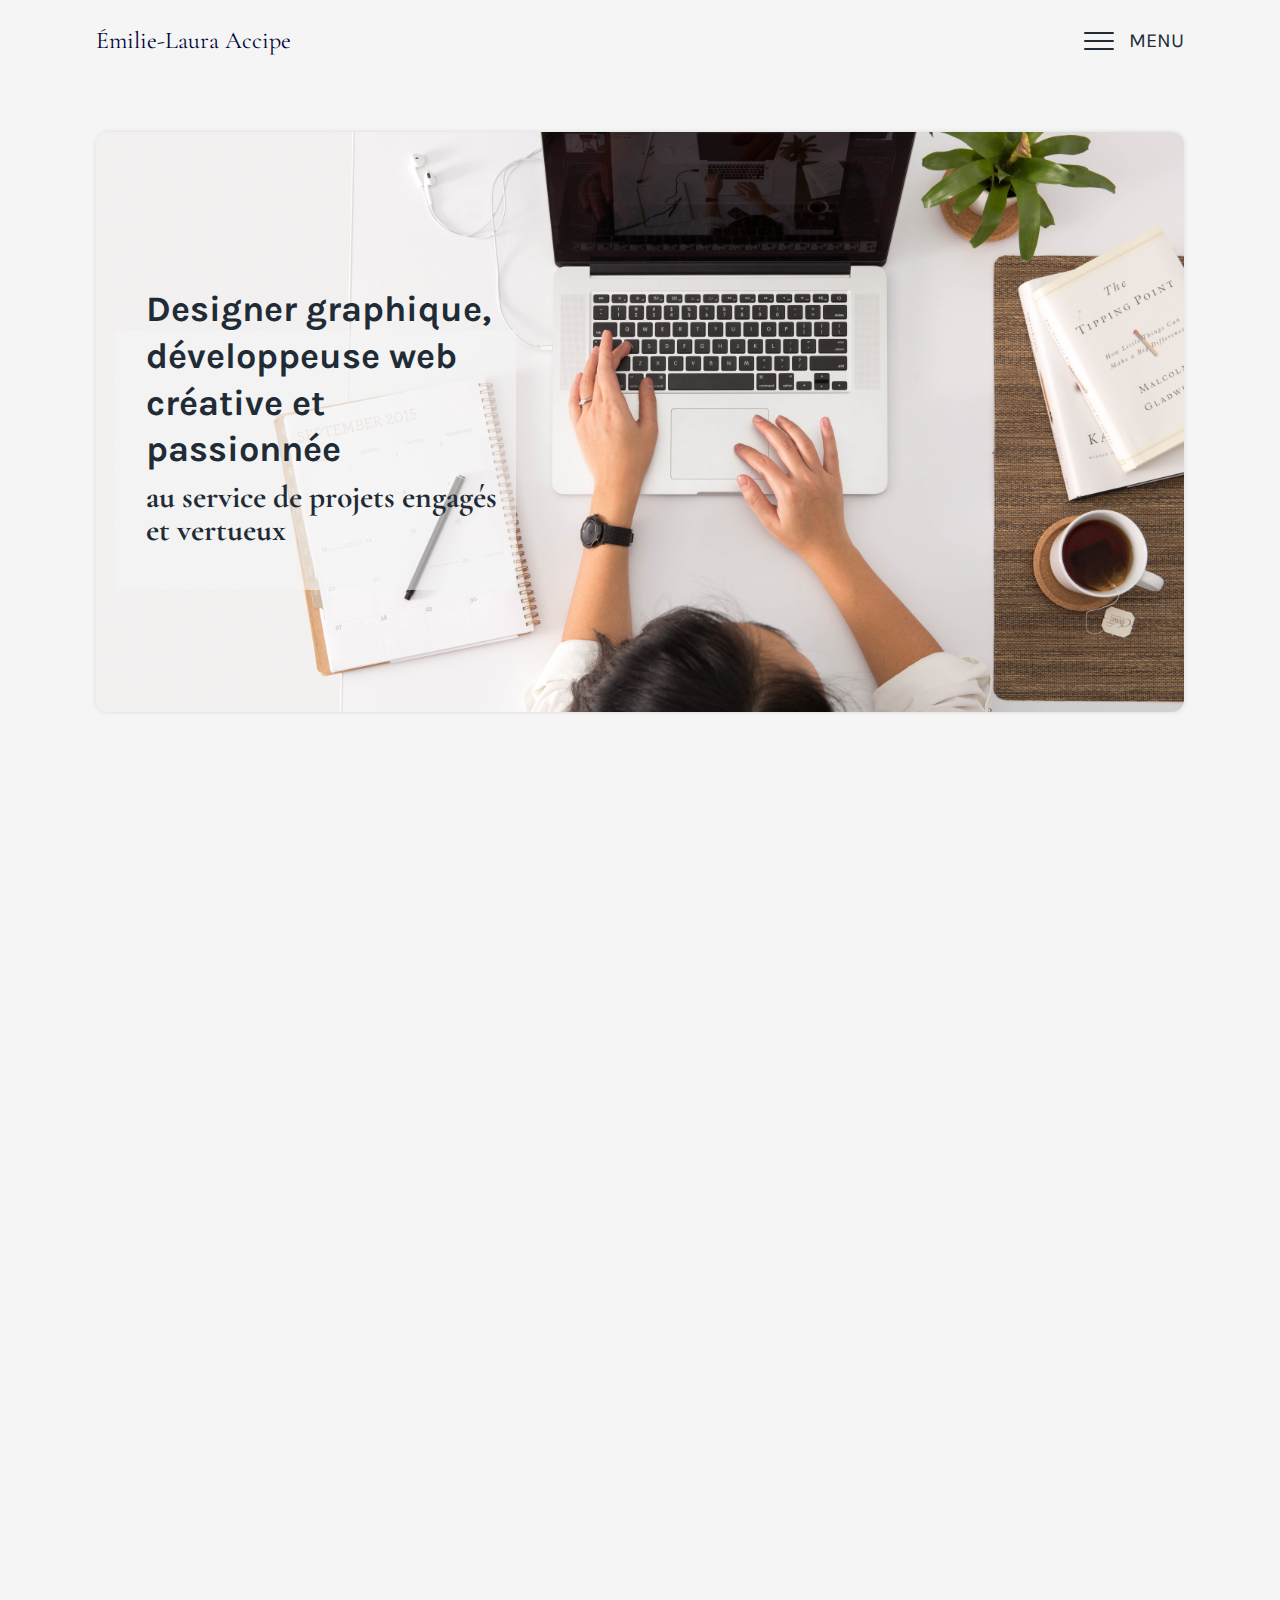
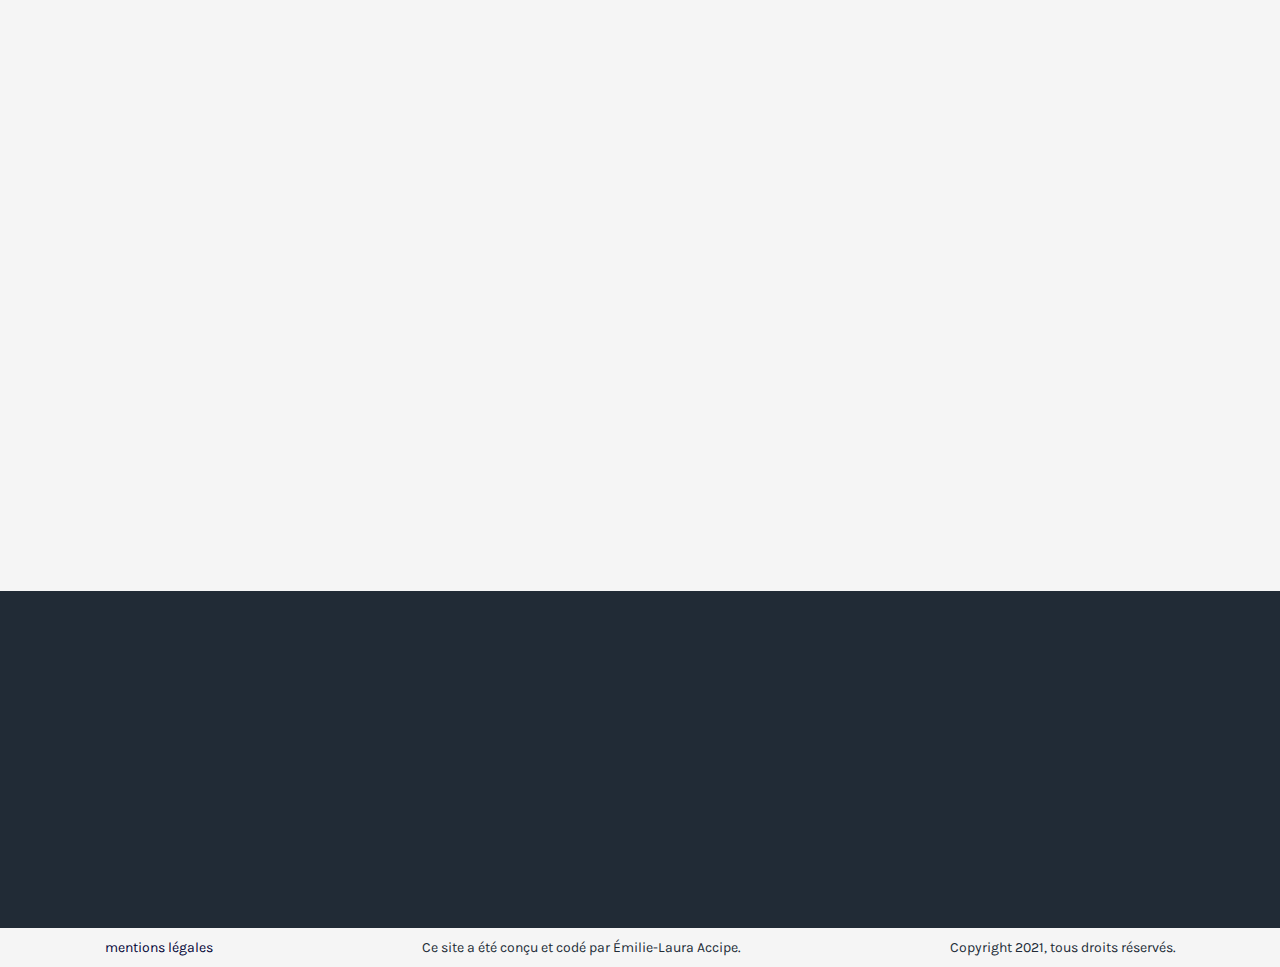
<file: index.html>
<!DOCTYPE html>
<html lang="fr">
    <head>
        <meta charset="UTF-8">
        <meta http-equiv="X-UA-Compatible" content="IE=edge">
        <meta name="viewport" content="width=device-width, initial-scale=1.0">
        <title>Émilie-Laura Accipe</title>

        <!-- Lien CSS -->
        <link rel="stylesheet" href="global.css">
        <link rel="stylesheet" href="frontpage.css">

        <!-- Bootstrap CSS -->
        <!-- <link rel="stylesheet" href="https://stackpath.bootstrapcdn.com/bootstrap/4.3.1/css/bootstrap.min.css" integrity="sha384-ggOyR0iXCbMQv3Xipma34MD+dH/1fQ784/j6cY/iJTQUOhcWr7x9JvoRxT2MZw1T" crossorigin="anonymous"> -->
        
        <!-- Lien Google Fonts -->
        <link rel="preconnect" href="https://fonts.gstatic.com">
        <link href="https://fonts.googleapis.com/css2?family=Cormorant+Garamond&display=swap" rel="stylesheet">

        <link rel="preconnect" href="https://fonts.gstatic.com">
        <link rel="preconnect" href="https://fonts.googleapis.com">
        <link rel="preconnect" href="https://fonts.gstatic.com" crossorigin>
        <link href="https://fonts.googleapis.com/css2?family=Karla:ital,wght@0,200;0,300;0,400;0,500;0,600;0,700;0,800;1,200;1,300;1,400;1,500;1,600;1,700;1,800&display=swap" rel="stylesheet">
    </head>

    <body>

        <!-- NAVIGATION -->
        <header>
            <nav>
                <div id="entete">
                    <a href="index.html">Émilie-Laura Accipe</a>
                </div>
    
                <div id="navIcon">
    
                    <div id="menuHamburger">
                        <div class="barre b1"></div>
                        <div class="barre b2"></div>
                        <div class="barre b3"></div>
                    </div>
            
                    <div id="menuTexte">
                        <p>MENU</p>
                    </div>
            
                </div>   
            </nav>

        </header>

        <!-- MENU COULISSANT -->
        <div id="containerMenu">

            <div id="menu">
                <a href="index.html" class="menuItem"> 
                    <span class="item">ACCUEIL</span>
                    <span class="label">Retour à l'accueil</span>
                </a>

                <a href="expertise.html" class="menuItem"> 
                    <span class="item">EXPERTISE</span>
                    <span class="label">En savoir plus <br>sur mes champs d'action</span>
                </a>
                
                <a href="realisations.html" class="menuItem"> 
                    <span class="item item3">RÉALISATIONS</span>
                    <span class="label">Découvrir <br>toutes mes réalisations</span>
                </a>

                <a href="apropos.html" class="menuItem"> 
                    <span class="item">À&nbsp;PROPOS</span>
                    <span class="label">En apprendre davantage<br>sur mon parcours</span>
                </a>

                <a href="contact.html" class="menuItem"> 
                    <span class="item">CONTACT</span>
                    <span class="label">Faisons connaissance<br>et parlez-moi de votre projet</span>
                </a>
            </div> 

        </div>

        <!-- SECTION ACCUEIL -->
        <section class="accueil">
            <div class="bloc banniere">
                <div id="slogan">
                    <h1>Designer graphique, <br> développeuse web <br> créative et passionnée</h1>
                    <h2>au service de projets engagés et vertueux</h2>
                </div>
                
                <div class="slogan_back"></div>
                <div class="scroll text-anim">
                    <span>scroll |</span>
                </div>

            </div>          
        </section>

        <!-- SECTION PRÉSENTATION COMPÉTENCES -->
        <section class="presentation">

            <div class="bloc presentation_contenu text-anim">
                <div class="presentation_intro">
                    <h3>mon expertise</h3>
                    <p class="title">créer la <span class="title_bold">rencontre</span></p>
                    <p class="title">donner de la <span class="title_bold">visibilité</span></p>
                    <p class="title">éveiller les <span class="title_bold">sens</span></p>
                    <p class="title">et les <span class="title_bold">curiosités</span>...</p>
                </div>
    
                <div class="presentation_expertise text-anim">
                    <div>
                        <div class="presentation_scroll">
                            <div class="presentation_divScroll"></div>
                        </div>
    
                        <div class="presentation_card">
                            <h4>Identité graphique</h4>
                            <p class="card_contenu">Véritable ancrage visuel de votre entreprise auprès du public, je crée à vos côtés une identité qui a du sens, qui valorise vos valeurs, vos ambitions et vos produits.</p>
                        </div>
        
                        <div class="presentation_card">
                            <h4>Développement web</h4>
                            <p class="card_contenu">Je vous accompagne également pour la conception et la réalisation de vos supports digitaux, qu'il s'agisse d'un site vitrine, d'un site e-commerce ou d'un blog.</p>
                        </div>
        
                        <div class="presentation_card">
                            <h4>Édition - Mise en page</h4>
                            <p class="card_contenu">Je conçois vos différents supports imprimés (affiche, flyer, catalogue, plaquette, packaging...), toujours en parfait accord avec votre identité graphique.<br><br></p>
                        </div>
                    </div>
                </div>
                
            </div>

            <div class="bloc button presentation_button text-anim">               
                <div><a href="expertise.html">En savoir plus</a></div>
            </div>

            <div class="bloc presentation_exergue text-anim">
                <p>Le sens, la cohérence et l'harmonie de tous vos supports sont les trois clefs d'une identité réussie.</p>
            </div>
        </section>

        <!-- SECTION RÉALISATIONS -->
        <section class="realisations">

            <div class="bloc">
                <div class="realisations_col1 text-anim">
                    <h3>mes réalisations</h3>

                    <div class="realisations_contenu">
                        <p class="title">Valoriser</p>
                        <p class="title">le caractère <span class="title_bold">unique</span></p>
                        <p class="title">de chaque <span class="title_bold">projet</span></p>
                    </div>

                    <div class="realisations_desktop image1">
                        <a href="page.html">
                            <div class="realisations_survol">
                                <h5>bière copain</h5>
                                <p>identité visuelle</p>
                                <p>packaging, goodies</p>
                                <p>site internet</p>
                                <p>2021</p>
                            </div>
                        </a>
                    </div>

                    <div class="realisations_mobile image1">
                        <a href="page.html">
                            <div class="realisations_fixe">
                                <h5>bière copain</h5>
                                <p>identité visuelle</p>
                                <p>packaging, goodies</p>
                                <p>site internet</p>
                                <p>2021</p>
                            </div>
                        </a>
                    </div>
                </div>
    
                <div class="realisations_col2  text-anim">                  
                    <div class="realisations_desktop image2">
                        <a href="page.html">
                            <div class="realisations_survol">
                                <h5>archi5</h5>
                                <p>illustrations</p>
                                <p>2020</p>
                            </div>
                        </a>
                    </div>

                    <div class="realisations_mobile image2">
                        <a href="page.html">
                            <div class="realisations_fixe">
                                <h5>archi5</h5>
                                <p>illustrations</p>
                                <p>2020</p>
                            </div>
                        </a>
                    </div>
                  
                    <div class="bloc button realisations_button">
                        <div><a href="realisations.html">En savoir plus</a></div>
                    </div>

                </div>
            </div>

        </section>

        <!-- SECTION À PROPOS -->
        <section class="apropos">
            <div class="bloc">
                <div class="apropos_col1 text-anim">
                    <h3>à propos</h3>
                    
                    <div class="apropos_title">
                        <p class="title">Hey, je suis</p>
                        <p class="title"><span class="title_bold">Émilie-Laura</span></p>
                    </div>
                    
                    <p>Designer graphique et Développeuse web, passionnée par le dessin et les images. J'aime aussi écrire du beau code et finaliser des projets web au pixel près. Mon objectif est de vous faire gagner en crédibilité et en notoriété en sublimant les supports de communication de votre entreprise.
                    Vous aimez mon travail et souhaitez discuter de vos idées ? Écrivez-moi sans tarder.</p>
                </div>                   
                
                <div class="apropos_col2 text-anim">
                    <div></div>
                </div>
            </div>
        </section>

            
        <!-- SECTION CONTACT -->
        <section class="contact">
            <div class="bloc">
                <div class="contact_col1 text-anim">
                    <h3>contact</h3>
                    <p class="title">Une envie ?</p>
                    <p class="title">Une idée ?</p>
                    <p class="title">Un projet ?</p>
                </div>

                <div class="contact_col2 text-anim">
                    <p class="title">Laissez-moi</p>
                    <p class="title">un <span class="title_bold"><a href="contact.html">message.</a></span></p>
                </div>
            </div>
        </section>
           
            
        <!-- FOOTER -->
        <footer>
            <p><a href="#">mentions légales</a></p>
            <p>Ce site a été conçu et codé par Émilie-Laura Accipe.</p>
            <p>Copyright 2021, tous droits réservés. </p>
        </footer>




        <!-- Lien GreenSock -->
        <script src="https://cdnjs.cloudflare.com/ajax/libs/gsap/3.6.0/gsap.min.js"></script>

        <!-- Librairie Charming -->
        <script src="charming.min.js"></script>

        <!-- Lien perso JS -->
        <script src="script.js"> </script>

        <!-- jQuery first, then Popper.js, then Bootstrap JS -->
        <!-- <script
        src="https://code.jquery.com/jquery-3.6.0.js"
        integrity="sha256-H+K7U5CnXl1h5ywQfKtSj8PCmoN9aaq30gDh27Xc0jk="
        crossorigin="anonymous"></script>

        <script src="https://unpkg.com/isotope-layout@3/dist/isotope.pkgd.min.js"></script>

        <script src="https://cdnjs.cloudflare.com/ajax/libs/popper.js/1.14.7/umd/popper.min.js" integrity="sha384-UO2eT0CpHqdSJQ6hJty5KVphtPhzWj9WO1clHTMGa3JDZwrnQq4sF86dIHNDz0W1" crossorigin="anonymous"></script>

        <script src="https://stackpath.bootstrapcdn.com/bootstrap/4.3.1/js/bootstrap.min.js" integrity="sha384-JjSmVgyd0p3pXB1rRibZUAYoIIy6OrQ6VrjIEaFf/nJGzIxFDsf4x0xIM+B07jRM" crossorigin="anonymous"></script> -->

    </body>
</html>
</file>
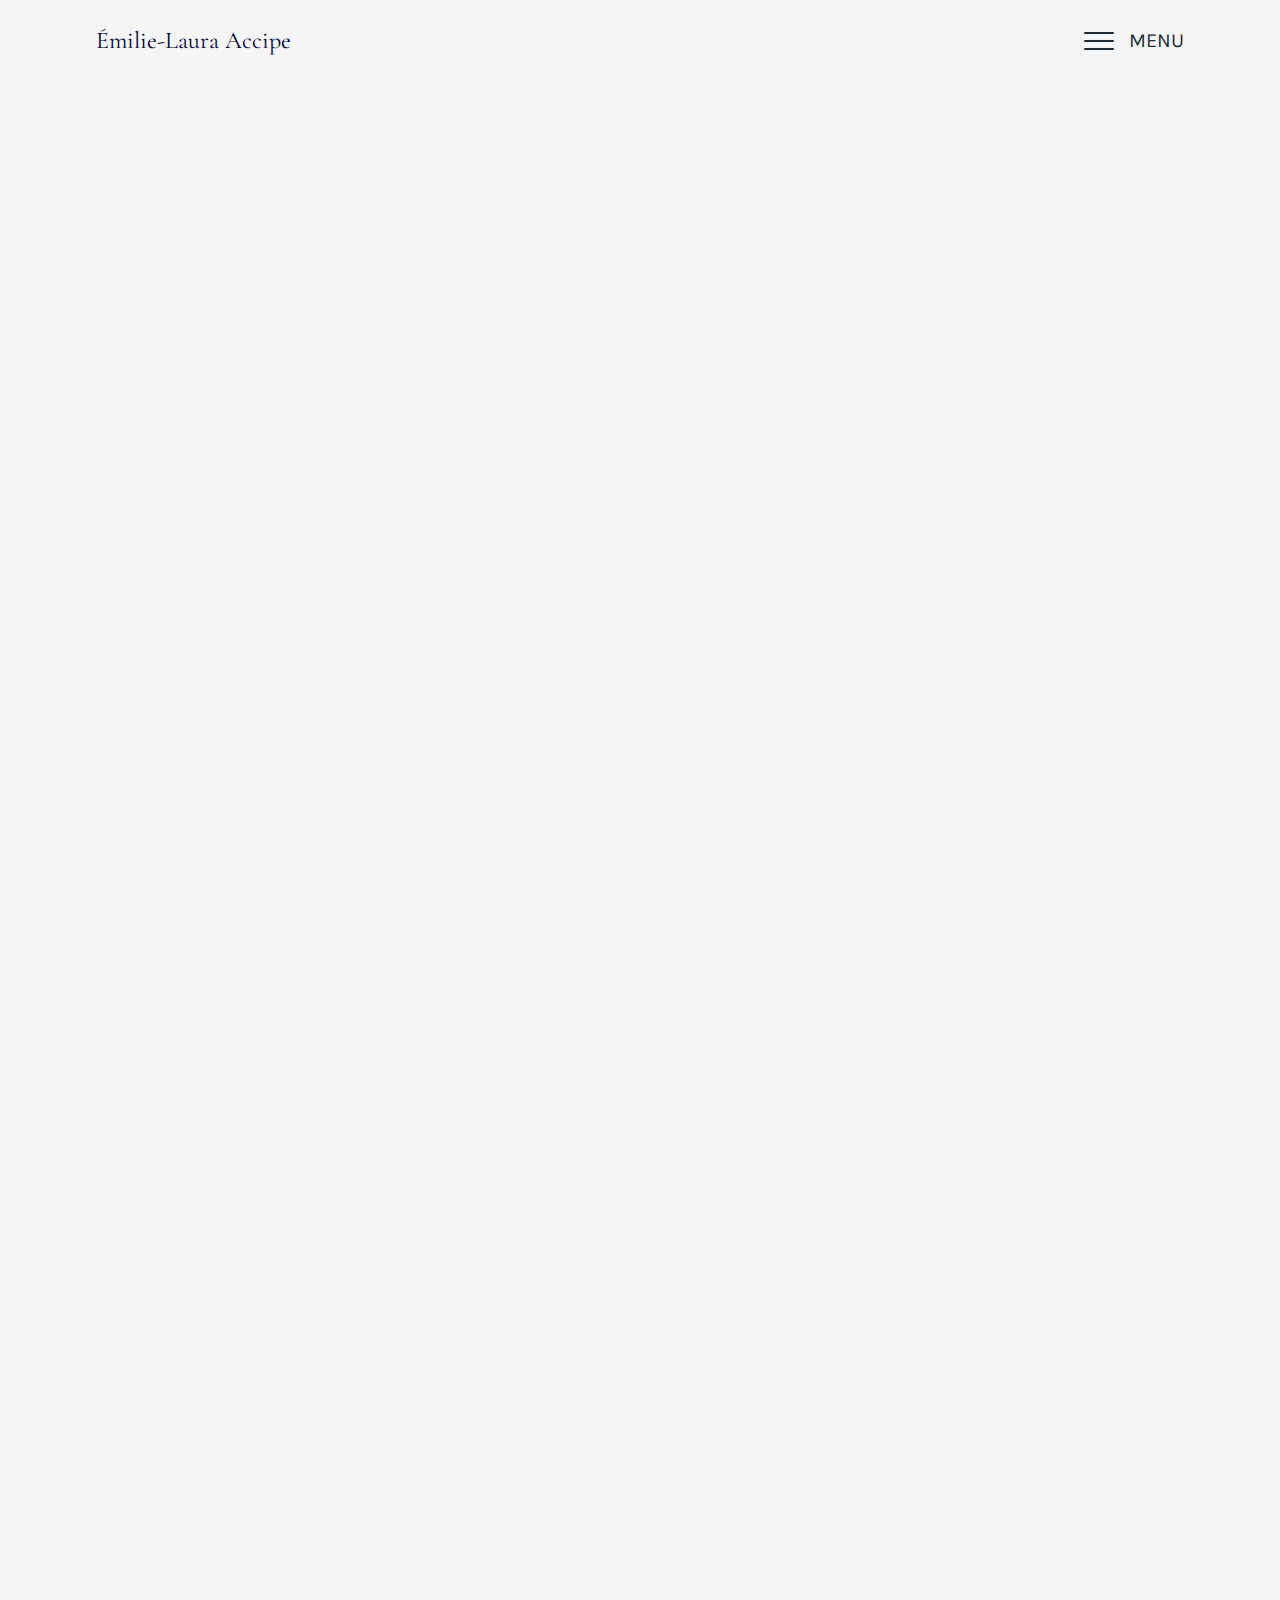
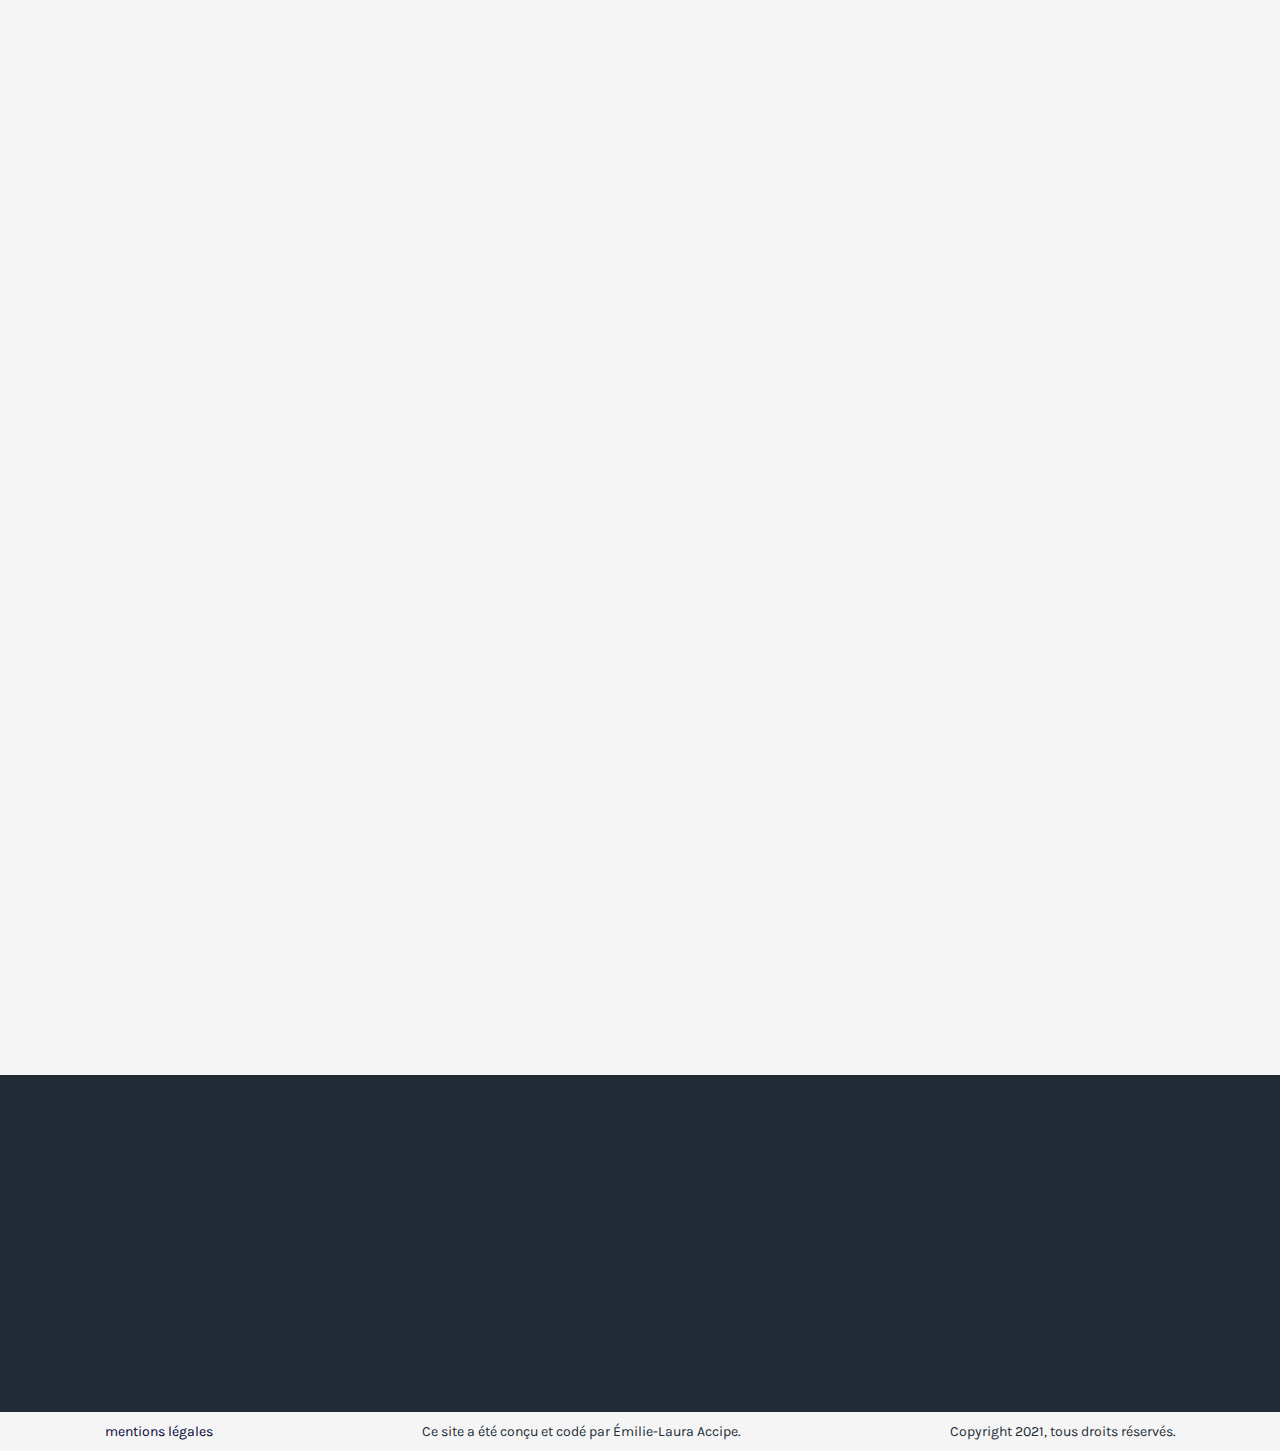
<file: apropos.html>
<!DOCTYPE html>
<html lang="fr">
    <head>
        <meta charset="UTF-8">
        <meta http-equiv="X-UA-Compatible" content="IE=edge">
        <meta name="viewport" content="width=device-width, initial-scale=1.0">
        <title>À propos</title>
        <link rel="stylesheet" href="global.css">
        <link rel="stylesheet" href="apropos.css">

        <!-- Lien Google Fonts -->
        <link rel="preconnect" href="https://fonts.gstatic.com">
        <link href="https://fonts.googleapis.com/css2?family=Cormorant+Garamond&display=swap" rel="stylesheet">

        <link rel="preconnect" href="https://fonts.gstatic.com">
        <link rel="preconnect" href="https://fonts.googleapis.com">
        <link rel="preconnect" href="https://fonts.gstatic.com" crossorigin>
        <link href="https://fonts.googleapis.com/css2?family=Karla:ital,wght@0,200;0,300;0,400;0,500;0,600;0,700;0,800;1,200;1,300;1,400;1,500;1,600;1,700;1,800&display=swap" rel="stylesheet">

        <!-- Lien FontAwesome -->
        <link rel="stylesheet" href="https://cdnjs.cloudflare.com/ajax/libs/font-awesome/5.15.3/css/all.min.css" integrity="sha512-iBBXm8fW90+nuLcSKlbmrPcLa0OT92xO1BIsZ+ywDWZCvqsWgccV3gFoRBv0z+8dLJgyAHIhR35VZc2oM/gI1w==" crossorigin="anonymous" />
        </head>

    <body>

        <!-- NAVIGATION -->
        <header>
            <nav>
                <div id="entete">
                    <a href="index.html">Émilie-Laura Accipe</a>
                </div>
    
                <div id="navIcon">
    
                    <div id="menuHamburger">
                        <div class="barre b1"></div>
                        <div class="barre b2"></div>
                        <div class="barre b3"></div>
                    </div>
            
                    <div id="menuTexte">
                        <p>MENU</p>
                    </div>
            
                </div>   
            </nav>

        </header>

        <!-- MENU COULISSANT -->
        <div id="containerMenu">

            <div id="menu">
                <a href="index.html" class="menuItem"> 
                    <span class="item">ACCUEIL</span>
                    <span class="label">Retour à l'accueil</span>
                </a>

                <a href="expertise.html" class="menuItem"> 
                    <span class="item">EXPERTISE</span>
                    <span class="label">En savoir plus <br>sur mes champs d'action</span>
                </a>
                
                <a href="realisations.html" class="menuItem"> 
                    <span class="item item3">RÉALISATIONS</span>
                    <span class="label">Découvrir <br>toutes mes réalisations</span>
                </a>

                <a href="apropos.html" class="menuItem"> 
                    <span class="item">À&nbsp;PROPOS</span>
                    <span class="label">En apprendre davantage<br>sur mon parcours</span>
                </a>

                <a href="contact.html" class="menuItem"> 
                    <span class="item">CONTACT</span>
                    <span class="label">Faisons connaissance<br>et parlez-moi de votre projet</span>
                </a>
            </div> 

        </div>

        <!-- SECTION PARCOURS -->
        <section class="parcours">

            <div class="bloc">

                <div class="parcours_col1 text-anim">
                    <h3>mon parcours</h3>
                    
                    <div class="parcours_title">
                        <p class="title">Designer graphique</p>
                        <p class="title">& Développeuse web</p>
                    </div>
                    
                    <p>Après un BTS communication visuelle et un Master 2 en design graphique, j’ai exercé mon métier avec passion pendant six années en freelance.</p>

                    <p>Toujours à la recherche de nouveaux défis, j’ai ensuite décidé de me former en développement web, afin de vous proposer des projets à 360°. J’ai ainsi rejoins la communauté Social Builder — qui œuvre pour l’insertion des femmes dans les métiers du numérique. Cela m'a permis de valider un diplôme Bac +2 en développement web / web mobile. Pour aller encore plus loin, je prépare actuellement un Bachelor Concepteur développeur de solutions digitales au sein de l’école HETIC.</p>
                        
                    <p>En parallèle de mon métier, je conserve une pratique régulière du dessin et suis représentée par la galerie Tarivoci. Vous l'avez sûrement compris : entre créativité et technique, il n'y a pas toujours à choisir ! Ce sont mes alliés.</p>

                    <div class="parcours_contact">
                        <p>Émilie-Laura Accipe</p>
                        <p>eaccipe@gmail.com</p>

                        <div class="parcours_picto">
                            <div>
                                <a href="https://www.linkedin.com/in/emilielaura-accipe/"><i class="fab fa-linkedin-in fa-2x"></i></a>
                            </div>
    
                            <div>
                                <a href="https://www.instagram.com/ela.ilesinterieures/"><i class="fab fa-instagram fa-2x"></i></a>
                            </div>
                        </div>
                    </div>
                </div>                   
                
                <div class="parcours_col2 text-anim">
                    <div></div>
                </div>

            </div>

        </section>


        <!-- SECTION PARCOURS CLIENT -->
        <section class="client">

            <div class="entete text-anim">
                <h3>la relation client</h3>
                
                <div class="client_title">
                    <p class="title">collaboration, <span class="title_bold">échange,</span></p>
                    <p class="title"><span class="title_bold">confiance,</span> transparence,</p>
                    <p class="title"><span class="title_bold">bienveillance</span></p>
                </div>
            </div>
            
            <div class="bloc">
                <div class="client_col1 text-anim">

                    <div class="client_etape">
                        <p>PREMIER CONTACT</p>
                        <p>Il se fait par téléphone, visioconférence ou en rendez-vous. Il permet d’échanger sur votre projet et de faire connaissance. C’est aussi l’occasion de poser toutes vos questions.</p>
                    </div>

                    <div class="client_etape">
                        <p>QUESTIONNAIRE</p>
                        <p>Il vous aidera à formuler vos besoins, vos idées, vos objectifs. De mon côté, c’est une étape nécessaire pour une meilleure compréhension de votre projet.</p>
                    </div>

                    <div class="client_etape">
                        <p>DEVIS ET STRATÉGIE</p>
                        <p>À la suite de ces échanges, je vous envoie un devis détaillé, accompagné d’un plan d’inspiration (il vous permet de vous projeter dans l’univers auquel je pense pour votre projet).</p>
                    </div>

                    <div class="client_etape">
                        <p>RÉSERVATION</p>
                        <p>Si vous validez ma proposition, je vous envoie une facture d’accompte de 30%, à régler pour réserver votre place dans mon planning. Je vous fais également parvenir un rétro-planning qui définit les différentes étapes du projet. Il s’agit à ce stade d’un engagement mutuel.</p>
                    </div>
                </div>                   
                
                <div class="client_col2 text-anim">
                    
                    <div class="client_etape">
                        <p>RECHERCHES ET DÉVELOPPEMENT</p>
                        <p>C’est maintenant que les choses sérieuses commencent ! En accord avec notre rétro-planning, je vous envoie trois propositions graphiques esquissées. Vous validez une seule proposition, que j’approfondie ensuite pour vous faire un nouveau retour plus aboutie et complet. Ces échanges se font par mail, téléphone, visioconférence ou rendez-vous. Nous avançons vers la phase de finalisation.</p>
                    </div>
                    
                    <div class="client_etape">
                        <p>GUIDE ET CHARTE GRAPHIQUE</p>
                        <p>Après validation de votre identité graphique lors de la phase de finalisation, vous recevrez un guide détaillé synthétisant tous les éléments produits. Il sera accompagné de tous les fichiers nécessaires pour vous permettre de l’appliquer de manière autonome, ou de la faire appliquer par d’autres.</p>
                    </div>
                    
                    <div class="client_etape">
                        <p>Et pour un site web ?</p>
                        <p>Le processus est sensiblement le même pour la production d’un site web ou de supports graphiques imprimés.
                        Dans le cas d’un site web, selon vos besoins et vos objectifs, vous aurez accès à un backoffice personnalisé et/ou nous pourrons convenir ensemble d’un contrat de maintenance.</p>
                        <div></div>
                    </div>
                </div>

            </div>

        </section>


        <!-- SECTION CONTACT -->
        <section class="contact">
            <div class="bloc">
                <div class="contact_col1 text-anim">
                    <h3>contact</h3>
                    <p class="title">Une envie ?</p>
                    <p class="title">Une idée ?</p>
                    <p class="title">Un projet ?</p>
                </div>

                <div class="contact_col2 text-anim">
                    <p class="title">Laissez-moi</p>
                    <p class="title">un <span class="title_bold"><a href="contact.html">message.</a></span></p>
                </div>
            </div>
        </section>


        <!-- FOOTER -->
        <footer>
            <p><a href="#">mentions légales</a></p>
            <p>Ce site a été conçu et codé par Émilie-Laura Accipe.</p>
            <p>Copyright 2021, tous droits réservés. </p>
        </footer>

    
        <!-- Lien GreenSock -->
        <script src="https://cdnjs.cloudflare.com/ajax/libs/gsap/3.6.0/gsap.min.js"></script>

        <!-- Librairie Charming -->
        <script src="charming.min.js"></script>

        <!-- Lien perso JS -->
        <script src="script.js"> </script>

    </body>

</html>
</file>
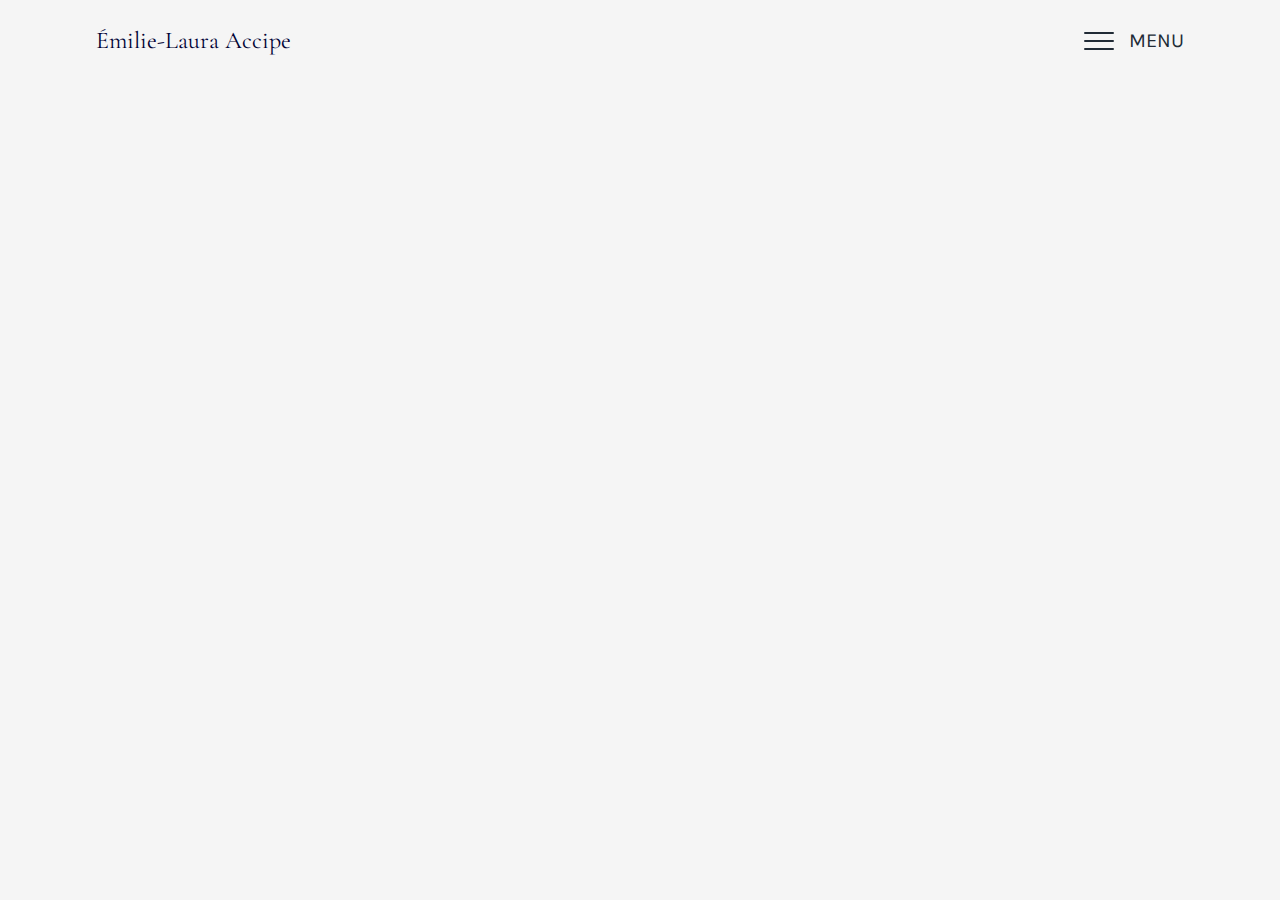
<file: contact.html>
<!DOCTYPE html>
<html lang="fr">
    <head>
        <meta charset="UTF-8">
        <meta http-equiv="X-UA-Compatible" content="IE=edge">
        <meta name="viewport" content="width=device-width, initial-scale=1.0">
        <title>Contact</title>
        <link rel="stylesheet" href="global.css">
        <link rel="stylesheet" href="contact.css">

        <!-- Lien Google Fonts -->
        <link rel="preconnect" href="https://fonts.gstatic.com">
        <link href="https://fonts.googleapis.com/css2?family=Cormorant+Garamond&display=swap" rel="stylesheet">

        <link rel="preconnect" href="https://fonts.gstatic.com">
        <link rel="preconnect" href="https://fonts.googleapis.com">
        <link rel="preconnect" href="https://fonts.gstatic.com" crossorigin>
        <link href="https://fonts.googleapis.com/css2?family=Karla:ital,wght@0,200;0,300;0,400;0,500;0,600;0,700;0,800;1,200;1,300;1,400;1,500;1,600;1,700;1,800&display=swap" rel="stylesheet">
    </head>

    <body>

        <!-- NAVIGATION -->
        <header>
            <nav>
                <div id="entete">
                    <a href="index.html">Émilie-Laura Accipe</a>
                </div>
    
                <div id="navIcon">
    
                    <div id="menuHamburger">
                        <div class="barre b1"></div>
                        <div class="barre b2"></div>
                        <div class="barre b3"></div>
                    </div>
            
                    <div id="menuTexte">
                        <p>MENU</p>
                    </div>
            
                </div>   
            </nav>

        </header>

        <!-- MENU COULISSANT -->
        <div id="containerMenu">

            <div id="menu">
                <a href="index.html" class="menuItem"> 
                    <span class="item">ACCUEIL</span>
                    <span class="label">Retour à l'accueil</span>
                </a>
                
                <a href="expertise.html" class="menuItem"> 
                    <span class="item">EXPERTISE</span>
                    <span class="label">En savoir plus <br>sur mes champs d'action</span>
                </a>

                <a href="page.html" class="menuItem"> 
                    <span class="item item3">RÉALISATIONS</span>
                    <span class="label">Découvrir <br>toutes mes réalisations</span>
                </a>

                <a href="apropos.html" class="menuItem"> 
                    <span class="item">À&nbsp;PROPOS</span>
                    <span class="label">En apprendre davantage<br>sur mon parcours</span>
                </a>

                <a href="contact.html" class="menuItem"> 
                    <span class="item">CONTACT</span>
                    <span class="label">Faisons connaissance<br>et parlez-moi de votre projet</span>
                </a>
            </div> 

        </div>

        <!-- SECTION CONTACT -->
        <section class="page_contact">

            <div class="contact_contenu">

                <div class="contact_text text-anim">
                    <h3>contact</h3>
                    <p class="title">Une <span class="title_bold">collaboration</span></p>
                    <p class="title">vous tente ?</p>
                    <p>N’hésitez pas à m’envoyer un mail avec toutes vos questions, demandes de devis ou juste pour dire bonjour ! Je serai ravie de faire votre connaissance et d’en apprendre plus sur vos projets.</p>
                </div>
    
                <div class="contact_infos text-anim">
                    <p>Email : eaccipe@gmail.com</p>

                    <p class="title"><span class="title_bold"><a href="https://www.linkedin.com/in/emilielaura-accipe/">Linkedin</a></span></p>
                </div>
            </div>

        </section>

    
        <!-- Lien GreenSock -->
        <script src="https://cdnjs.cloudflare.com/ajax/libs/gsap/3.6.0/gsap.min.js"></script>

        <!-- Librairie Charming -->
        <script src="charming.min.js"></script>

        <!-- Lien perso JS -->
        <script src="script.js"> </script>

    </body>

</html>
</file>
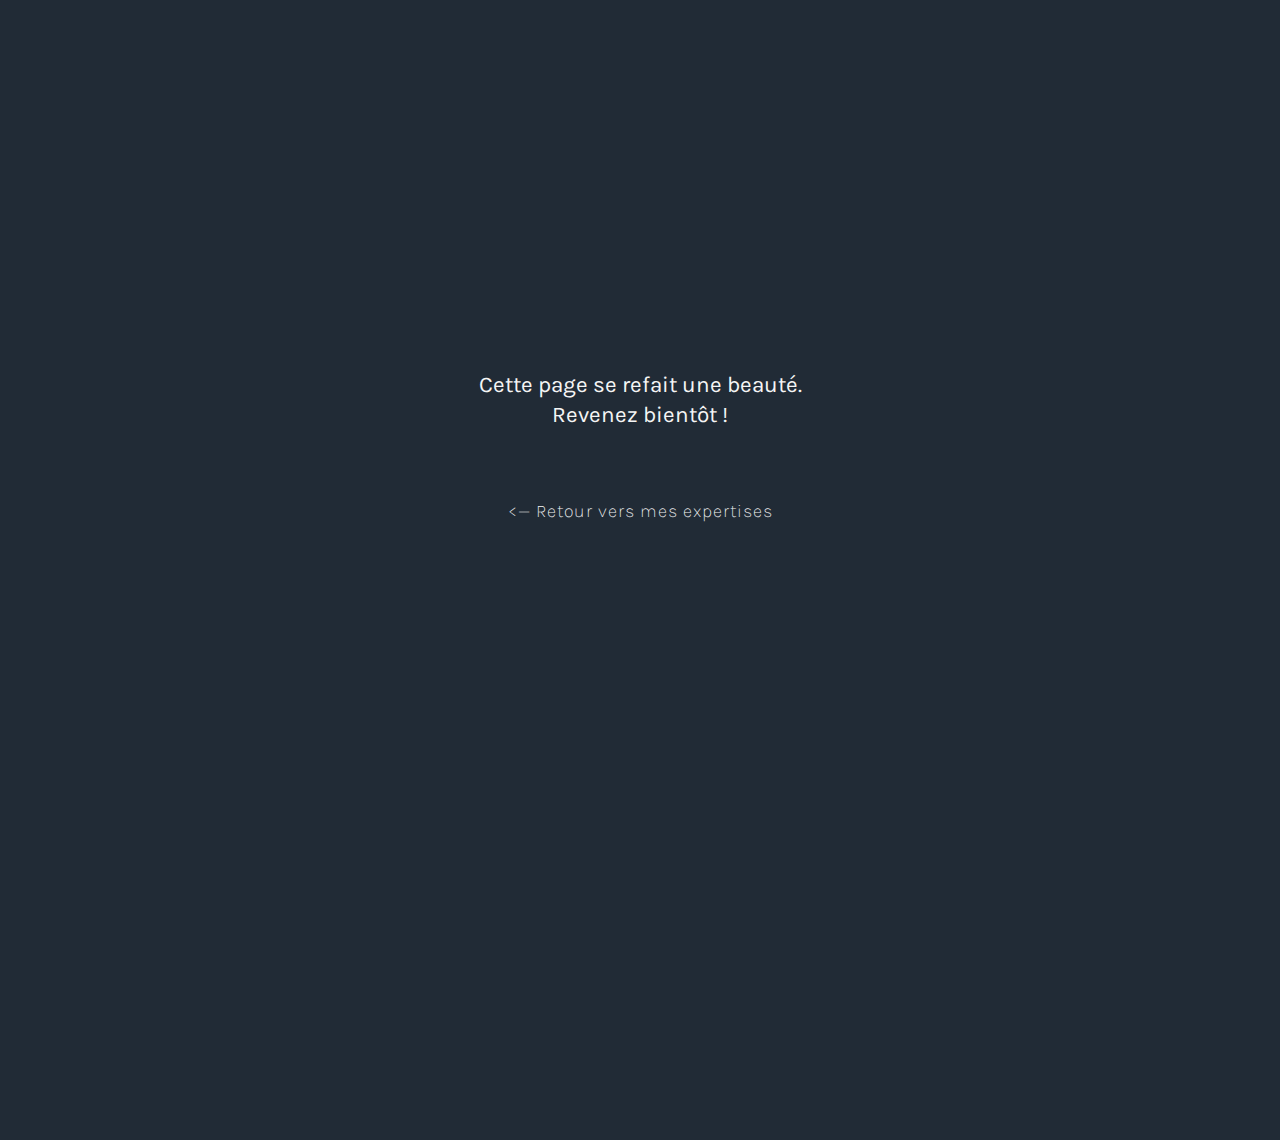
<file: expertise-detail.html>
<!DOCTYPE html>
<html lang="fr">
    <head>
        <meta charset="UTF-8">
        <meta http-equiv="X-UA-Compatible" content="IE=edge">
        <meta name="viewport" content="width=device-width, initial-scale=1.0">
        <title>Expertise en détail</title>
        <link rel="stylesheet" href="global.css">
        <link rel="stylesheet" href="page.css">

        <!-- Lien Google Fonts -->
        <link rel="preconnect" href="https://fonts.gstatic.com">
        <link href="https://fonts.googleapis.com/css2?family=Cormorant+Garamond&display=swap" rel="stylesheet">

        <link rel="preconnect" href="https://fonts.gstatic.com">
        <link rel="preconnect" href="https://fonts.googleapis.com">
        <link rel="preconnect" href="https://fonts.gstatic.com" crossorigin>
        <link href="https://fonts.googleapis.com/css2?family=Karla:ital,wght@0,200;0,300;0,400;0,500;0,600;0,700;0,800;1,200;1,300;1,400;1,500;1,600;1,700;1,800&display=swap" rel="stylesheet">
    </head>

    <body>

        
        <section class="attente">

            <div class="attente_text">
                <p>Cette page se refait une beauté. Revenez bientôt !</p>
            </div>

            <div class="attente_retour">
                <a href="expertise.html"><— Retour vers mes expertises</a>
                <div><i class="fas fa-long-arrow-alt-left"></i></div>
            </div>

        </div>

    </body>

</html>
</file>
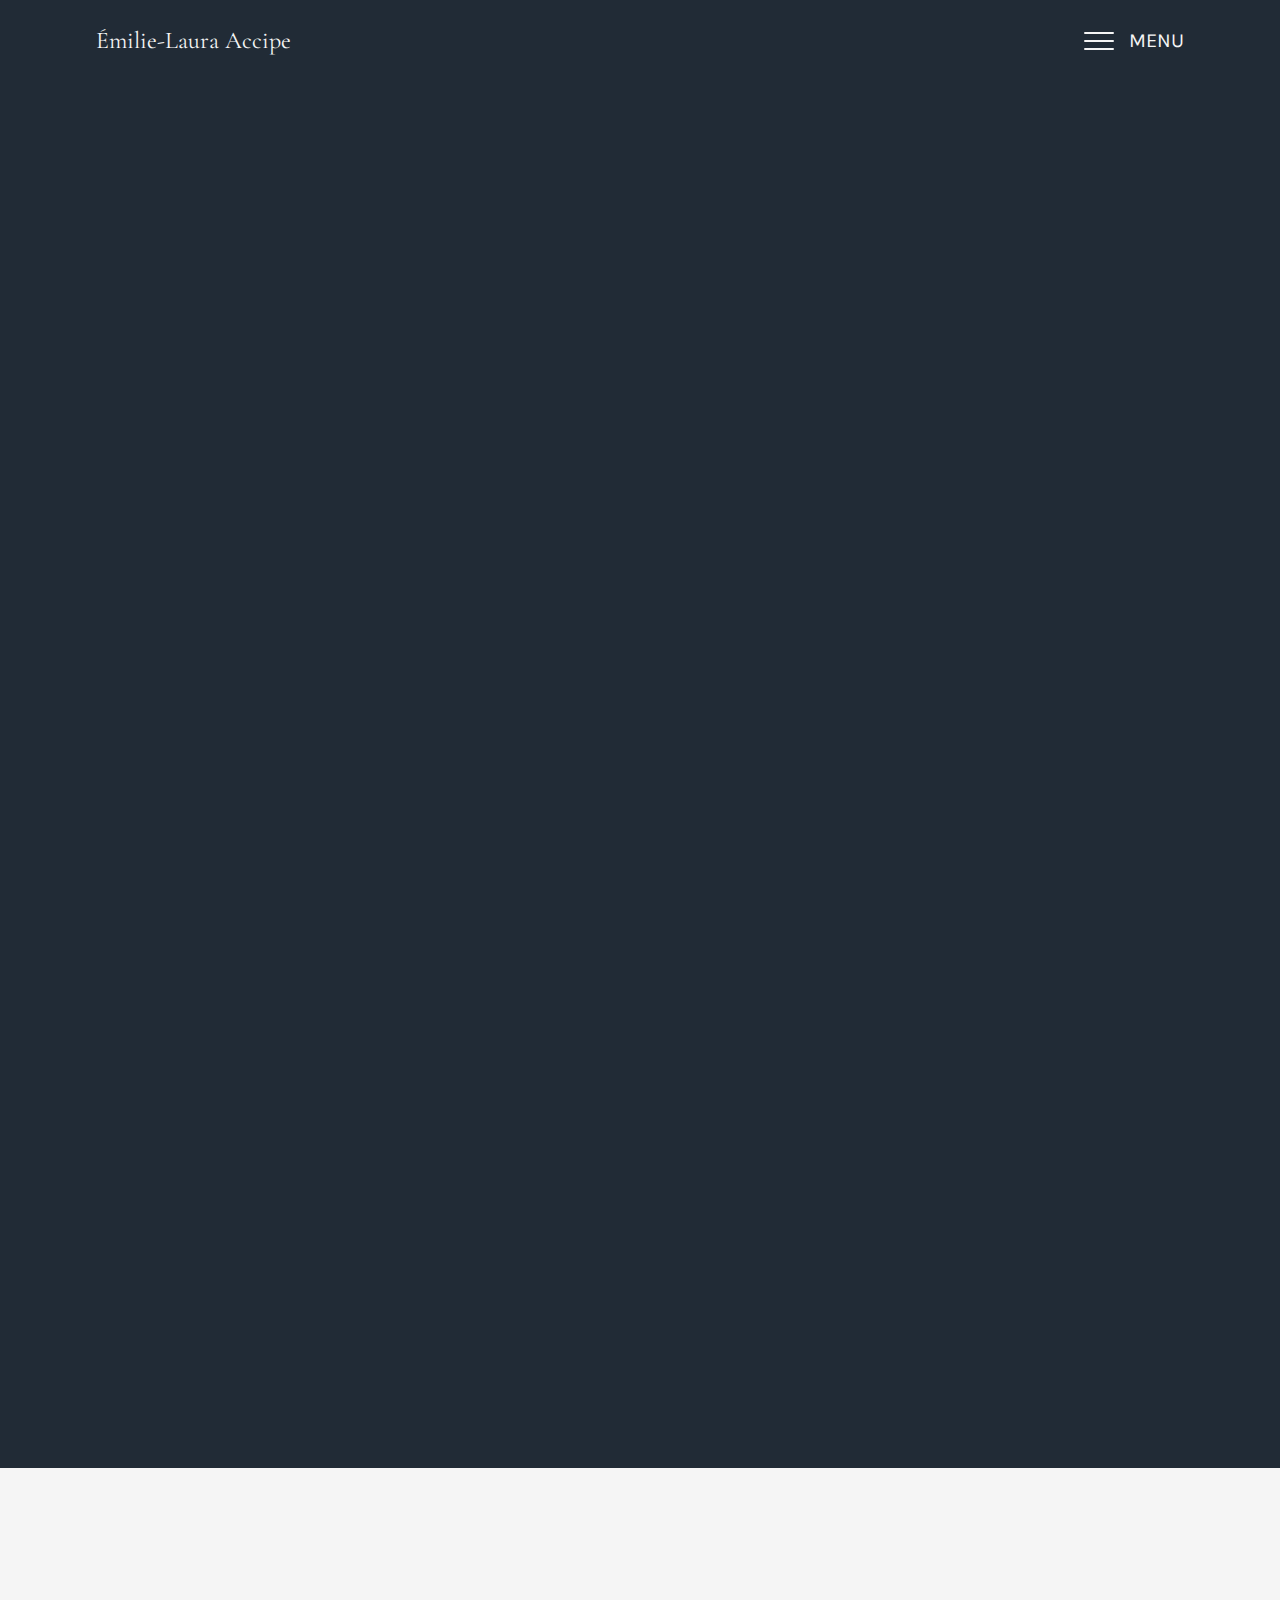
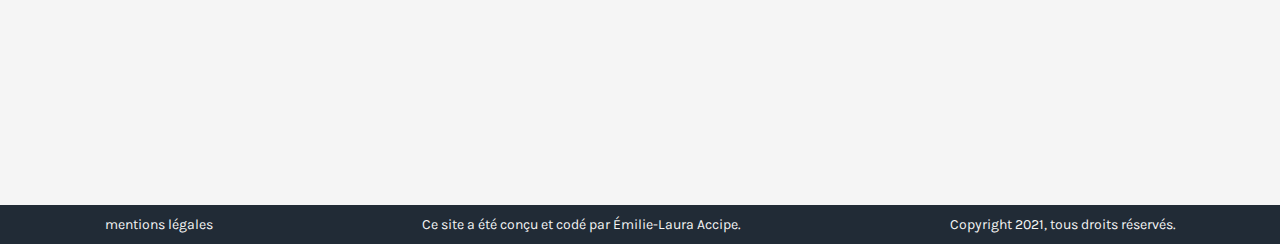
<file: expertise.html>
<!DOCTYPE html>
<html lang="fr">
    <head>
        <meta charset="UTF-8">
        <meta http-equiv="X-UA-Compatible" content="IE=edge">
        <meta name="viewport" content="width=device-width, initial-scale=1.0">
        <title>Expertise</title>
        <link rel="stylesheet" href="global.css">
        <link rel="stylesheet" href="expertise.css">

        <!-- Lien Google Fonts -->
        <link rel="preconnect" href="https://fonts.gstatic.com">
        <link href="https://fonts.googleapis.com/css2?family=Cormorant+Garamond&display=swap" rel="stylesheet">

        <link rel="preconnect" href="https://fonts.gstatic.com">
        <link rel="preconnect" href="https://fonts.googleapis.com">
        <link rel="preconnect" href="https://fonts.gstatic.com" crossorigin>
        <link href="https://fonts.googleapis.com/css2?family=Karla:ital,wght@0,200;0,300;0,400;0,500;0,600;0,700;0,800;1,200;1,300;1,400;1,500;1,600;1,700;1,800&display=swap" rel="stylesheet">
    </head>

    <body class="fond_blue">

        <!-- NAVIGATION -->
        <header>
            <nav>
                <div id="entete">
                    <a href="index.html">Émilie-Laura Accipe</a>
                </div>
    
                <div id="navIcon">
    
                    <div id="menuHamburger">
                        <div class="barre b1"></div>
                        <div class="barre b2"></div>
                        <div class="barre b3"></div>
                    </div>
            
                    <div id="menuTexte">
                        <p>MENU</p>
                    </div>
            
                </div>   
            </nav>

        </header>

        <!-- MENU COULISSANT -->
        <div id="containerMenu">

            <div id="menu">
                <a href="index.html" class="menuItem"> 
                    <span class="item">ACCUEIL</span>
                    <span class="label">Retour à l'accueil</span>
                </a>

                <a href="expertise.html" class="menuItem"> 
                    <span class="item">EXPERTISE</span>
                    <span class="label">En savoir plus <br>sur mes champs d'action</span>
                </a>
                
                <a href="realisations.html" class="menuItem"> 
                    <span class="item item3">RÉALISATIONS</span>
                    <span class="label">Découvrir <br>toutes mes réalisations</span>
                </a>

                <a href="apropos.html" class="menuItem"> 
                    <span class="item">À&nbsp;PROPOS</span>
                    <span class="label">En apprendre davantage<br>sur mon parcours</span>
                </a>

                <a href="contact.html" class="menuItem"> 
                    <span class="item">CONTACT</span>
                    <span class="label">Faisons connaissance<br>et parlez-moi de votre projet</span>
                </a>
            </div> 

        </div>

        <!-- SECTION EXPERTISE -->
        <section class="expertise">

            <div class="entete text-anim">
                <h3>mon expertise</h3>

                <div>
                    <p class="title">Vous apportez</p>
                    <p class="title">une solution <span class="title_bold">complète</span></p>
                </div>
            </div>

            <div class="bloc text-anim">
                <div class="expertise_col">
                    <div class="image1">
                        <a href="expertise-detail.html">
                            <div class="expertise_fond">
                                <h5>site web</h5>
                            </div>
                        </a>
                    </div>
                </div>

                <div class="expertise_col">
                    <div class="image2">
                        <a href="expertise-detail.html">
                            <div class="expertise_fond">
                                <h5>UX/UI design</h5>
                            </div>
                        </a>
                    </div>
                </div>

                <div class="expertise_col">
                    <div class="image3">
                        <a href="expertise-detail.html">
                            <div class="expertise_fond">
                                <h5>référencement</h5>
                            </div>
                        </a>
                    </div>
                </div>
            </div>

            <div class="bloc text-anim">
                <div class="expertise_col">
                    <div class="image4">
                        <a href="expertise-detail.html">
                            <div class="expertise_fond">
                                <h5>identité graphique</h5>
                            </div>
                        </a>
                    </div>
                </div>

                <div class="expertise_col">
                    <div class="image5">
                        <a href="expertise-detail.html">
                            <div class="expertise_fond">
                                <h5>édition<br>mise en page</h5>
                            </div>
                        </a>
                    </div>
                </div>

                <div class="expertise_col">
                    <div class="image6">
                        <a href="expertise-detail.html">
                            <div class="expertise_fond">
                                <h5>illustration</h5>
                            </div>
                        </a>
                    </div>
                </div>
            </div>

        </section>

        <!-- SECTION CONTACT -->
        <section class="contact">
            <div class="bloc">
                <div class="contact_col1 text-anim">
                    <h3>contact</h3>
                    <p class="title">Une envie ?</p>
                    <p class="title">Une idée ?</p>
                    <p class="title">Un projet ?</p>
                </div>

                <div class="contact_col2 text-anim">
                    <p class="title">Laissez-moi</p>
                    <p class="title">un <span class="title_bold"><a href="contact.html">message.</a></span></p>
                </div>
            </div>
        </section>

        <!-- FOOTER -->
        <footer>
            <p><a href="#">mentions légales</a></p>
            <p>Ce site a été conçu et codé par Émilie-Laura Accipe.</p>
            <p>Copyright 2021, tous droits réservés. </p>
        </footer>

    
        <!-- Lien GreenSock -->
        <script src="https://cdnjs.cloudflare.com/ajax/libs/gsap/3.6.0/gsap.min.js"></script>

        <!-- Librairie Charming -->
        <script src="charming.min.js"></script>

        <!-- Lien perso JS -->
        <script src="script.js"> </script>

    </body>

</html>
</file>
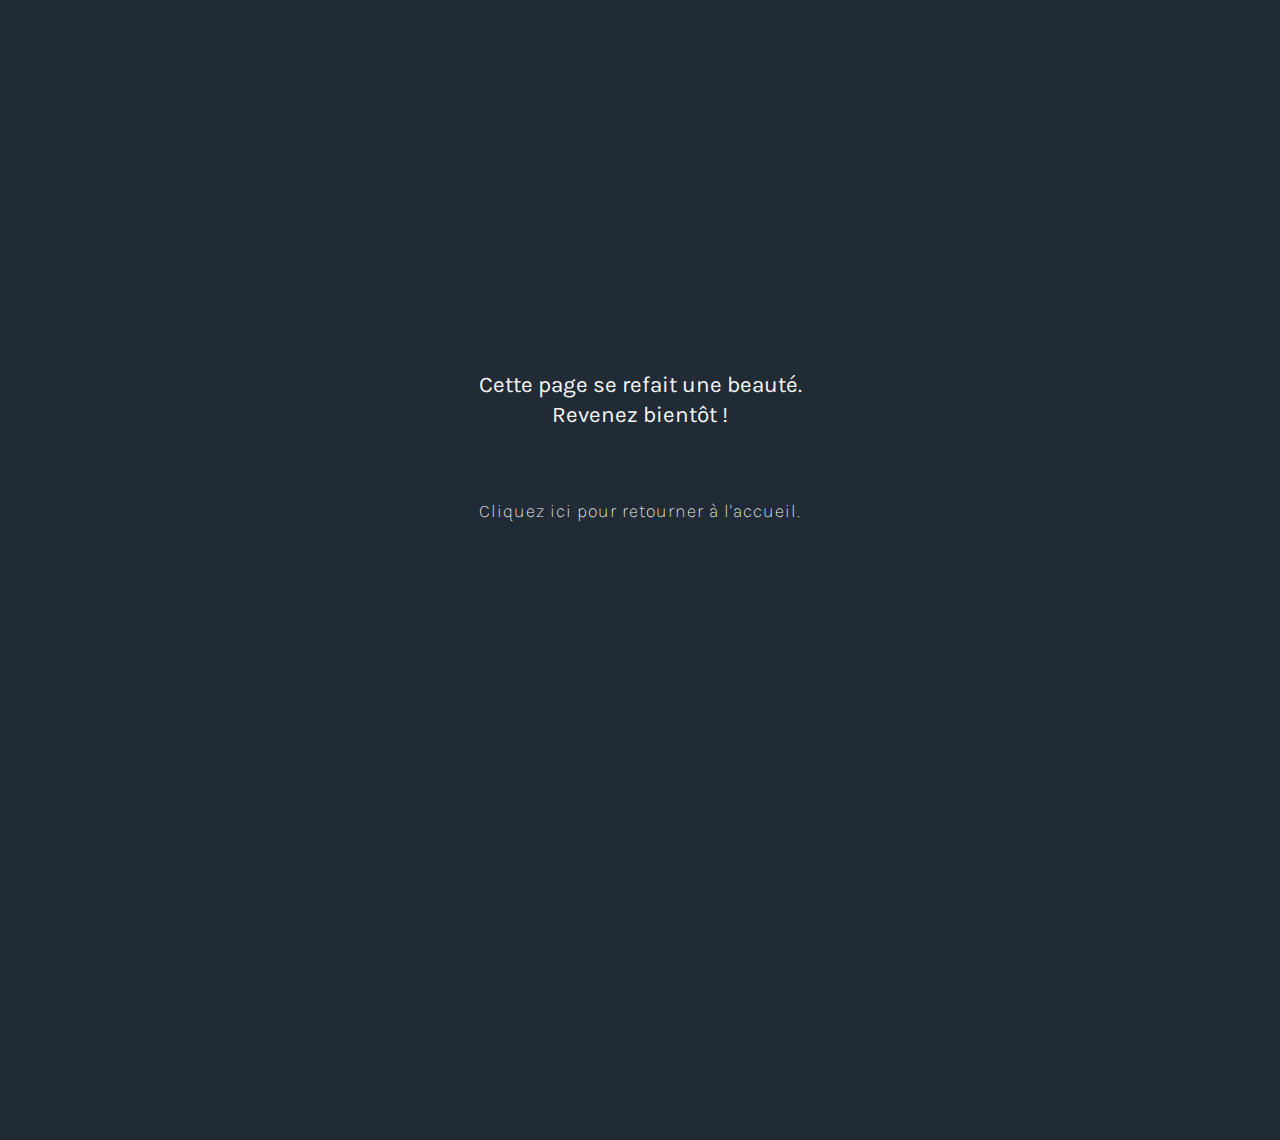
<file: page.html>
<!DOCTYPE html>
<html lang="fr">
    <head>
        <meta charset="UTF-8">
        <meta http-equiv="X-UA-Compatible" content="IE=edge">
        <meta name="viewport" content="width=device-width, initial-scale=1.0">
        <title>À venir...</title>
        <link rel="stylesheet" href="global.css">
        <link rel="stylesheet" href="page.css">

        <!-- Lien Google Fonts -->
        <link rel="preconnect" href="https://fonts.gstatic.com">
        <link href="https://fonts.googleapis.com/css2?family=Cormorant+Garamond&display=swap" rel="stylesheet">

        <link rel="preconnect" href="https://fonts.gstatic.com">
        <link rel="preconnect" href="https://fonts.googleapis.com">
        <link rel="preconnect" href="https://fonts.gstatic.com" crossorigin>
        <link href="https://fonts.googleapis.com/css2?family=Karla:ital,wght@0,200;0,300;0,400;0,500;0,600;0,700;0,800;1,200;1,300;1,400;1,500;1,600;1,700;1,800&display=swap" rel="stylesheet">
    </head>

    <body>

        
        <section class="attente">

            <div class="attente_text">
                <p>Cette page se refait une beauté. Revenez bientôt !</p>
            </div>

            <div class="attente_retour">
                <a href="index.html">Cliquez ici pour retourner à l'accueil.</a>
            </div>

        </div>

    </body>

</html>
</file>
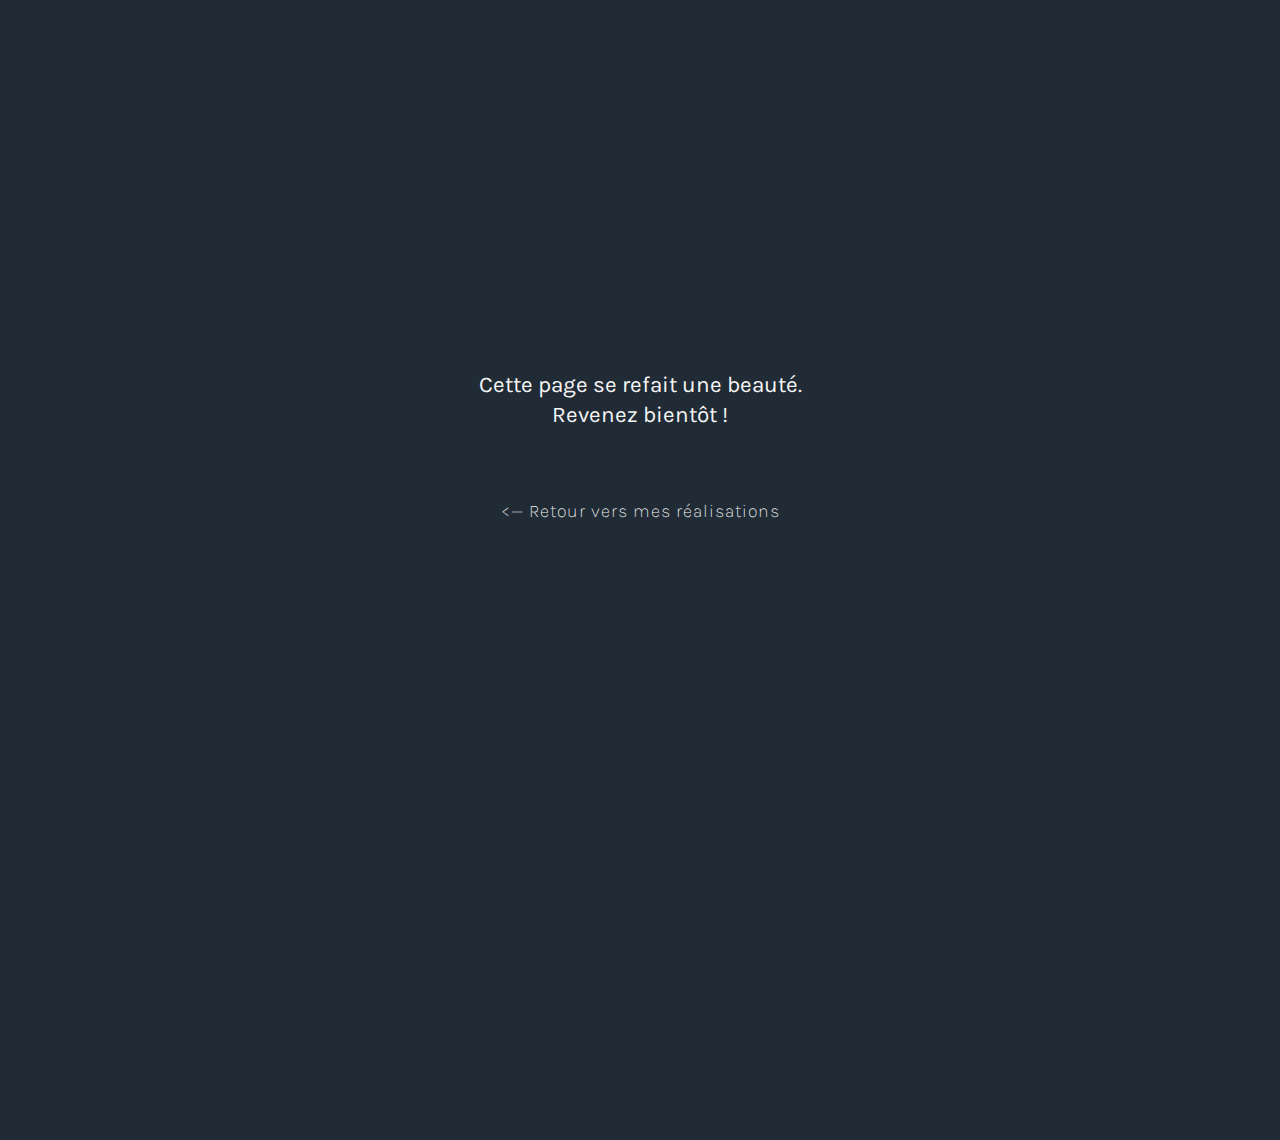
<file: projet.html>
<!DOCTYPE html>
<html lang="fr">
    <head>
        <meta charset="UTF-8">
        <meta http-equiv="X-UA-Compatible" content="IE=edge">
        <meta name="viewport" content="width=device-width, initial-scale=1.0">
        <title>Projet</title>
        <link rel="stylesheet" href="global.css">
        <link rel="stylesheet" href="page.css">

        <!-- Lien Google Fonts -->
        <link rel="preconnect" href="https://fonts.gstatic.com">
        <link href="https://fonts.googleapis.com/css2?family=Cormorant+Garamond&display=swap" rel="stylesheet">

        <link rel="preconnect" href="https://fonts.gstatic.com">
        <link rel="preconnect" href="https://fonts.googleapis.com">
        <link rel="preconnect" href="https://fonts.gstatic.com" crossorigin>
        <link href="https://fonts.googleapis.com/css2?family=Karla:ital,wght@0,200;0,300;0,400;0,500;0,600;0,700;0,800;1,200;1,300;1,400;1,500;1,600;1,700;1,800&display=swap" rel="stylesheet">
    </head>

    <body>

        
        <section class="attente">

            <div class="attente_text">
                <p>Cette page se refait une beauté. Revenez bientôt !</p>
            </div>

            <div class="attente_retour">
                <a href="realisations.html"><— Retour vers mes réalisations</a>
                <div><i class="fas fa-long-arrow-alt-left"></i></div>
            </div>

        </div>

    </body>

</html>
</file>
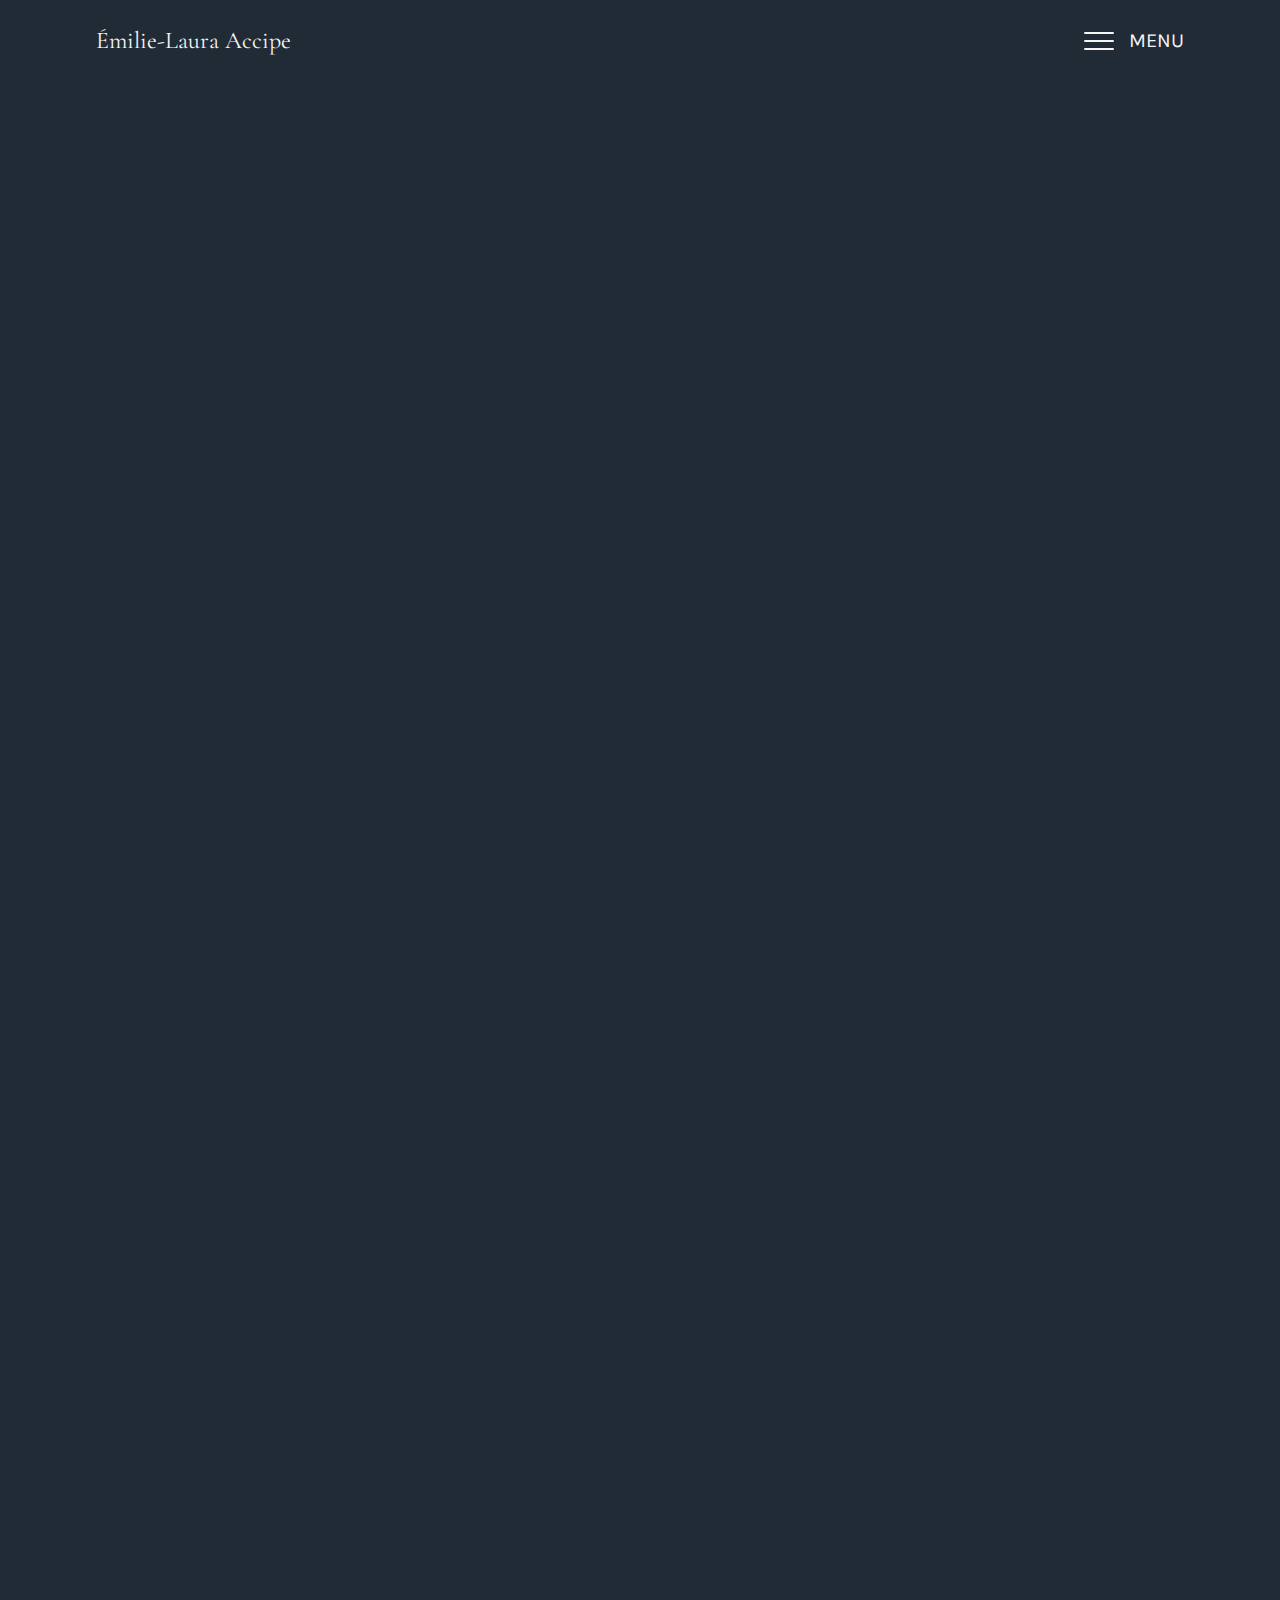
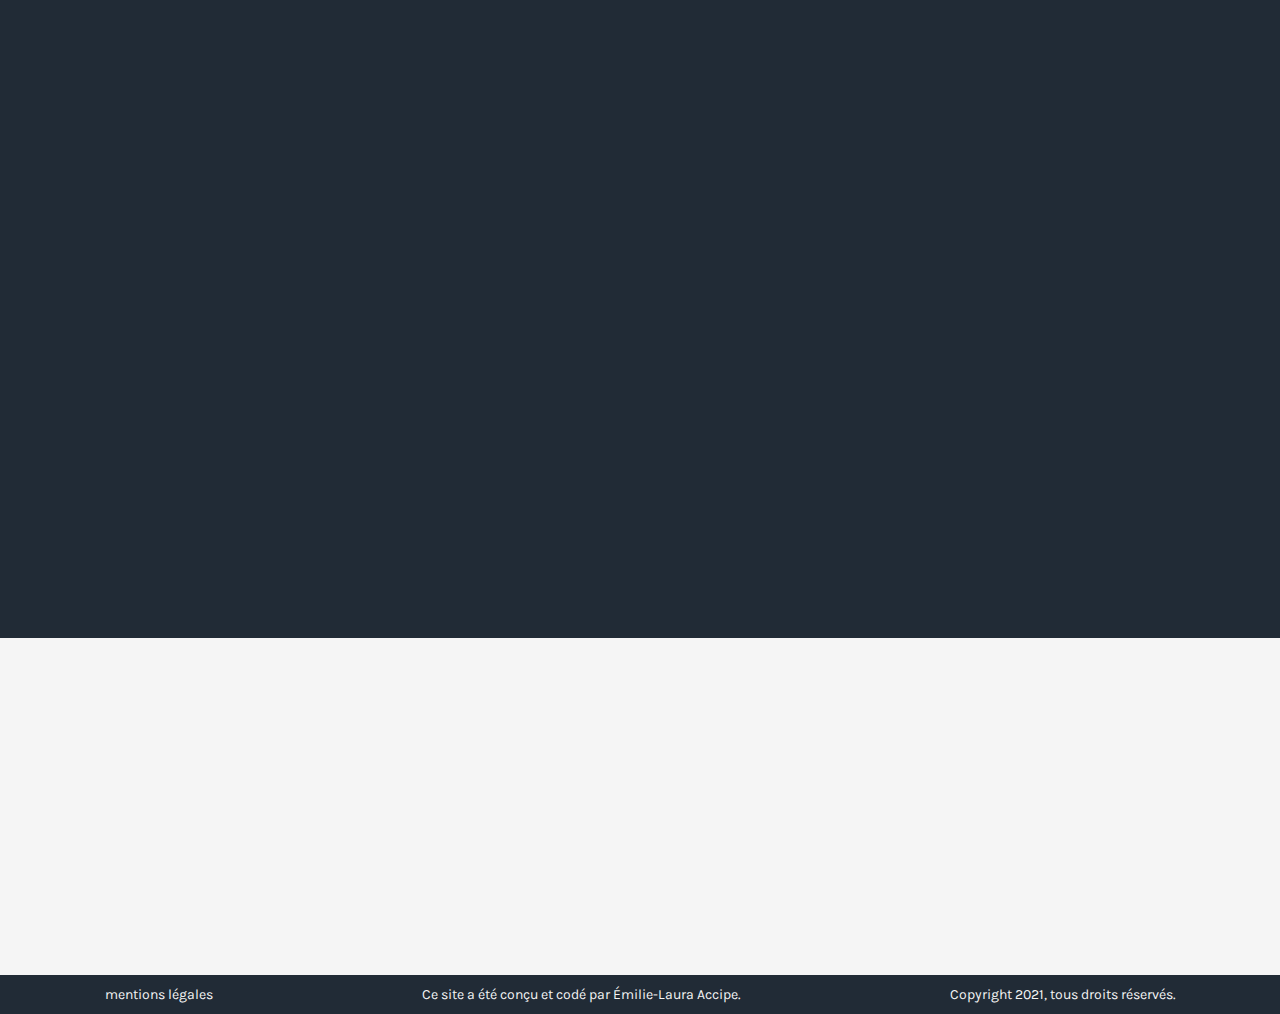
<file: realisations.html>
<!DOCTYPE html>
<html lang="fr">
    <head>
        <meta charset="UTF-8">
        <meta http-equiv="X-UA-Compatible" content="IE=edge">
        <meta name="viewport" content="width=device-width, initial-scale=1.0">
        <title>Réalisations</title>
        <link rel="stylesheet" href="global.css">
        <link rel="stylesheet" href="realisations.css">

        <!-- Lien Google Fonts -->
        <link rel="preconnect" href="https://fonts.gstatic.com">
        <link href="https://fonts.googleapis.com/css2?family=Cormorant+Garamond&display=swap" rel="stylesheet">

        <link rel="preconnect" href="https://fonts.gstatic.com">
        <link rel="preconnect" href="https://fonts.googleapis.com">
        <link rel="preconnect" href="https://fonts.gstatic.com" crossorigin>
        <link href="https://fonts.googleapis.com/css2?family=Karla:ital,wght@0,200;0,300;0,400;0,500;0,600;0,700;0,800;1,200;1,300;1,400;1,500;1,600;1,700;1,800&display=swap" rel="stylesheet">
    </head>

    <body class="fond_blue">

        <!-- NAVIGATION -->
        <header>
            <nav>
                <div id="entete">
                    <a href="index.html">Émilie-Laura Accipe</a>
                </div>
    
                <div id="navIcon">
    
                    <div id="menuHamburger">
                        <div class="barre b1"></div>
                        <div class="barre b2"></div>
                        <div class="barre b3"></div>
                    </div>
            
                    <div id="menuTexte">
                        <p>MENU</p>
                    </div>
            
                </div>   
            </nav>

        </header>

        <!-- MENU COULISSANT -->
        <div id="containerMenu">

            <div id="menu">
                <a href="index.html" class="menuItem"> 
                    <span class="item">ACCUEIL</span>
                    <span class="label">Retour à l'accueil</span>
                </a>

                <a href="expertise.html" class="menuItem"> 
                    <span class="item">EXPERTISE</span>
                    <span class="label">En savoir plus <br>sur mes champs d'action</span>
                </a>
                
                <a href="realisations.html" class="menuItem"> 
                    <span class="item item3">RÉALISATIONS</span>
                    <span class="label">Découvrir <br>toutes mes réalisations</span>
                </a>

                <a href="apropos.html" class="menuItem"> 
                    <span class="item">À&nbsp;PROPOS</span>
                    <span class="label">En apprendre davantage<br>sur mon parcours</span>
                </a>

                <a href="contact.html" class="menuItem"> 
                    <span class="item">CONTACT</span>
                    <span class="label">Faisons connaissance<br>et parlez-moi de votre projet</span>
                </a>
            </div> 

        </div>

        <!-- SECTION EXPERTISE -->
        <section class="realisations">

            <div class="entete text-anim">
                <h3>mes réalisations</h3>

                <div>
                    <p class="title">L'adéquation</p>
                    <p class="title">entre <span class="title_bold">créativité </span>et <span class="title_bold">technicité</span></p>
                </div>
            </div>

            <div class="bloc">
                <div class="realisations_col">
                    <div class="image1 text-anim">
                        <a href="projet.html">
                            <div class="realisations_fond">
                                <p>identité visuelle</p>
                                <p>packaging, site web</p>
                                <p>-</p>
                                <p>2021</p>
                            </div>
                        </a>

                        <div class="realisations_title text-anim">
                            <p>bière copain</p>
                        </div>
                    </div>

                    <div class="image2 text-anim">
                        <a href="projet.html">
                            <div class="realisations_fond">
                                <p>illustration</p>
                                <p>-</p>
                                <p>2020</p>
                            </div>
                        </a>

                        <div class="realisations_title text-anim">
                            <p>archi 5</p>
                        </div>
                    </div>

                </div>

                <div class="realisations_col">
                    <div class="image3 text-anim">
                        <a href="projet.html">
                            <div class="realisations_fond">
                                <p>site web</p>
                                <p>-</p>
                                <p>2021</p>
                            </div>
                        </a>

                        <div class="realisations_title text-anim">
                            <p>salon volant</p>
                        </div>
                    </div>

                    <div class="image4 text-anim">
                        <a href="projet.html">
                            <div class="realisations_fond">
                                <p>édition</p>
                                <p>illustration</p>
                                <p>-</p>
                                <p>2020</p>
                            </div>
                        </a>

                        <div class="realisations_title text-anim">
                            <p>Alexandra Paul</p>
                        </div>
                    </div>

                </div>
            </div>

        </section>

        <!-- SECTION CONTACT -->
        <section class="contact">
            <div class="bloc">
                <div class="contact_col1 text-anim">
                    <h3>contact</h3>
                    <p class="title">Une envie ?</p>
                    <p class="title">Une idée ?</p>
                    <p class="title">Un projet ?</p>
                </div>

                <div class="contact_col2 text-anim">
                    <p class="title">Laissez-moi</p>
                    <p class="title">un <span class="title_bold"><a href="contact.html">message.</a></span></p>
                </div>
            </div>
        </section>

        <!-- FOOTER -->
        <footer>
            <p><a href="#">mentions légales</a></p>
            <p>Ce site a été conçu et codé par Émilie-Laura Accipe.</p>
            <p>Copyright 2021, tous droits réservés. </p>
        </footer>

    
        <!-- Lien GreenSock -->
        <script src="https://cdnjs.cloudflare.com/ajax/libs/gsap/3.6.0/gsap.min.js"></script>

        <!-- Librairie Charming -->
        <script src="charming.min.js"></script>

        <!-- Lien perso JS -->
        <script src="script.js"> </script>

    </body>

</html>
</file>
<file: global.css>
* {
    margin: 0;
    padding: 0;
}

body {
    color: #212b36;
    font-family: 'Karla', sans-serif;
    background-color: rgb(245, 245, 245);
}

section {
    padding: 80px 0px;
}

.entete {
    width: 85%;
    margin: 0 auto;
}

.bloc {
    display: block;
    width: 100%;
    margin: 0 auto;
}

h3 {
    font-size: 30px;
    font-family: 'Cormorant Garamond', serif;
    letter-spacing: 1.5px;
    padding-bottom: 35px;
}

h5 {
    color: rgb(245, 245, 245);
    font-size: 32px;
    padding-top: 120px;
    padding-bottom: 20px;
    text-transform: uppercase;
}

a {
    text-decoration: none;
    color: #010335;
    cursor: pointer;
}

.button >div {
    font-size: 18px;
    padding: 16px;
    border: 1px solid #010335;
    border-radius: 30px;
    cursor: pointer;
}

.button >div:hover {
    border: 1px solid #010335;
    background: #212B36;
    color: rgb(245, 245, 245);
    transition: all .3s;
}

.title {
    font-size: 31px;
    line-height: 43px;
    font-weight: 200;
}

.title_bold {
    font-weight: 500;
}

p {
    font-size: 20px;
    line-height: 30px;
}

@media (min-width: 575px) {
    .title {
        font-size: 45px;
        line-height: 55px;
    }
}

@media (min-width: 992px) {
    section {
        padding: 120px 0px;
    }
    .bloc {
        display: flex;
        width: 85%;
    }
    .title {
        font-size: 54px;
        line-height: 60px;
    }
}


/***** Apparition au scroll *****/
@-webkit-keyframes slideInUp {
from {
    -webkit-transform: translate3d(0, 50px, 0);
    transform: translate3d(0, 50px, 0);
    visibility: visible;
    opacity: 0;
}
to {
    -webkit-transform: translate3d(0, 0, 0);
    transform: translate3d(0, 0, 0);
    visibility: visible;
    opacity: 1;
}
}
@keyframes slideInUp {
from {
    -webkit-transform: translate3d(0, 50px, 0);
    transform: translate3d(0, 50px, 0);
    visibility: visible;
    opacity: 0;
}
to {
    -webkit-transform: translate3d(0, 0, 0);
    transform: translate3d(0, 0, 0);
    visibility: visible;
    opacity: 1;
}
}
.slideInUp {
-webkit-animation: slideInUp 1s forwards;
animation: slideInUp 1s forwards;
}
.text-anim{
visibility: hidden;
}


/***** NAVIGATION *****/
header {
    display: flex;
    justify-content: space-between;
    width: 100%;
    /* background-color: rgb(245, 245, 245); */
    z-index: 100;
    /* position: fixed; */
}

nav {
    width: 85%;
    margin: 0 auto;
    display: flex;
    justify-content: space-between;
    align-items: center;
    padding-top: 5%;
}

#entete a {
    font-family: 'Cormorant Garamond', serif;
    font-size: 17px;
    padding-bottom: 15px;
}

#navIcon {
    z-index: 400;
    cursor: pointer;
    display: flex;
    flex-direction: row;
    justify-content: center;
    align-items: center;
}

.barre{
    width: 30px;
    height: 2px;
    background: #212B36;
    border-radius: 3px;
}

@media (min-width: 575px) {
    #entete a {
        font-size: 24px;
    }
}

@media (min-width: 992px) {
    nav {
        padding-top: 2%;
    }
}

/* Barre du haut */
.b1{
    position: relative;
    top: -6px;
    transition: all 0.2s;
}

/* Barre du milieu */
.b2{ 
    transition: all 0.2s;
}

/* Barre du bas */
.b3{
    position: relative;
    top: 6px;
    transition: all 0.2s;
}

#menuTexte {
    font-size: 20px;
    padding-left: 15px;
}


/***** MENU COULISSANT *****/
#containerMenu{
    z-index: 200; /* entre la page d'accueil et le bouton */
    width: 100%;
    height: 100%; /* 100% de son parent = accueil : 100vh */
    background: #212B36;
    position: absolute;
    left: -100%; /* disparaît à gauche */
    top: 0;
}

#menu{
    display: flex;
    flex-direction: column;
    position: absolute;
    width: 70%;

    /* centrer un élément absolute dans son parent */
    top: 55%;
    left: 50%;
    transform: translate(-50%, -50%);
}

.menuItem {
    /* centrer chaque onglet du menu */
    justify-self: center;
    align-self: center;
}

.menuItem span {
    display: inline-block;
    padding-bottom: 12%;
}

.menuItem .item3 {
    padding-bottom: 5%;
}

.item {
    color:#efefe3;
    font-size: 33px; 
    letter-spacing: 1px;
}

.label {
    font-size: 24px;
    position: absolute;
    left: 0;
    width: 100%;
    overflow: hidden;
    text-align: center;
    color: transparent;
    transition: all 0.3s;
    letter-spacing: 2px;
}

.menuItem:hover .label{
    color: #efefe3;   
}

@media (min-width: 575px) {
    .menuItem span {
        padding-bottom: 15%;
    }
}

@media (min-width: 992px) {
    .item {
        font-size: 45px; 
    }
    #menu {
        width: 50%;
        top: 50%;
    }
}



/***** SECTION CONTACT *****/
.contact .bloc {
    width: 85%;
}

.contact {
    background: #212b36;
    padding: 50px 0px;
}

.contact_col1, .contact_col2 {
    width: 90%;
    color: rgb(231, 231, 231);
    padding-left: 25px;
}

.contact_col2 {
    padding-top: 30px;
}

.contact_col1 p {
    font-size: 40px;
    line-height: 45px;
    max-width: 200px;
}

.contact_col2 a {
    color: rgb(231, 231, 231);
}

.contact_col2 a:hover {
    text-decoration: underline;
    font-weight: 700;
    color: rgb(231, 231, 231);
}

.contact_col2 p:nth-child(2) {
    padding-left: 35px;
}

@media (min-width: 375px) {
    .contact_col2 p:nth-child(1) {
    padding-left: 25px;
    }
    .contact_col2 p:nth-child(2) {
        padding-left: 68px;
    }
}

@media (min-width: 575px) {
    .contact_col1 p:nth-child(2) {
        padding-left: 100px;
    }
    
    .contact_col1 p:nth-child(3) {
        transform: translateY(0px);
    }
    
    .contact_col1 p:nth-child(4) {
        transform: translate(0px, -9px);
        padding-left: 163px;
    }
    
    .contact_col2 p:nth-child(1) {
        transform: translate(0px, 4px);
        padding-left: 72px;
    }
    
    .contact_col2 p:nth-child(2) {
        transform: translate(0px, -7px);
        padding-left: 152px;
    }
}

@media (min-width: 768px) {
    .contact_col2 p:nth-child(1) {
        transform: translate(0px, 4px);
        padding-left: 75px;
    }
    .contact_col2 p:nth-child(2) {
        transform: translate(0px, -51px);
        padding-left: 321px;
    }
}

@media (min-width: 992px) {
    .contact {
        padding: 50px 0px 30px 0px;
    }
    .contact_col1, .contact_col2 {
        width: 50%;
        padding-left: 0px;
    }
    .contact_col1 p:nth-child(2) {
        transform: translateX(157px);
        padding-left: 0px;
    }  
    .contact_col1 p:nth-child(3) {
        transform: translateY(10px);
    }   
    .contact_col1 p:nth-child(4) {
        transform: translate(234px, -35px);
        padding-top: 20px;
        padding-bottom: 30px;
        padding-left: 0px;
    }   
    .contact_col2 p:nth-child(1) {
        transform: translate(65px, 30px);
        padding-left: 0px;
    }   
    .contact_col2 p:nth-child(2) {
        transform: translate(66px, 23px);
        padding-left: 0px;
    }
}

@media (min-width: 1200px) {
    .contact_col2 p:nth-child(2) {
        transform: translate(117px, 23px);
    }
}


/***** SECTION FOOTER *****/
footer {
    background-color: rgb(245, 245, 245);
    text-align: center;
    font-size: 2vh;
    display: block;
    padding: 20px 0px;
}

footer p {
    font-size: 14px;
    line-height: 19px;
    padding-top: 10px;
    max-width: 220px;
    margin: 0 auto;
}

footer p:first-child:hover {
    font-weight: 600;
}

@media (min-width: 575px) {
    footer p {
        max-width: 650px;
    }
}

@media (min-width: 992px) {
    footer {
        display: flex;
        justify-content: space-between;
        padding: 0px;
    }
    footer p {
        padding: 10px 20px;
        font-size: 14px;
        width: auto;
    }
}



/***** PAGES AU FOND BLEU *****/
.fond_blue, .fond_blue footer {
    background: #212b36;
    color: rgb(245, 245, 245);
}

.fond_blue a {
    color: rgb(245, 245, 245);
}

.fond_blue .barre {
    background: rgb(245, 245, 245);
}

.fond_blue .contact {
    background: rgb(245, 245, 245);
}

.fond_blue .contact_col1, .fond_blue .contact_col2, .fond_blue .contact a  {
    color: #212b36;
}
</file>
<file: frontpage.css>
/***** SECTION ACCUEIL *****/
.accueil {
    padding-top: 3%;
}

.banniere {
    height: 580px;
    background-image: url('webdesign_cover2.jpg');
    background-size: cover;
    background-position: center;
    background-repeat: no-repeat;
    margin-top: 3%;
    box-shadow: 0 0 4px #bbbbbb70;
    position: relative;
}

#slogan {
    position: absolute;
    bottom: 265px;
    left: 19px;
    z-index: 1;
    max-width: 280px;
}

.slogan_back {
    background: rgb(245, 245, 245);
    opacity: 0.6;
    position: absolute;
    bottom: 236px;
    left: 0px;
    height: 200px;
    width: 100%;
}

h1{
    font-size: 4vh;
    line-height: 130%;
}

h2{
    font-family: 'Cormorant Garamond', serif;
    font-size: 3.5vh;
    line-height: 105%;
    padding-top: 8px;
}

.scroll {
    display: none;

}

@media (min-width: 375px) {
    #slogan {
        bottom: 170px;
        left: 26px;
    }
    .slogan_back {
        bottom: 140px;
        left: 0px;
        height: 245px;
    }
}

@media (min-width: 414px) {
    #slogan {
        bottom: 195px;
        left: 26px;
    }
    .slogan_back {
        bottom: 180px;
        height: 270px;
    }
}

@media (min-width: 575px) {
    #slogan {
        bottom: 195px;
        left: 45px;
        max-width: 355px;
    }
    .slogan_back {
        bottom: 160px;
        height: 240px;
    }
}

@media (min-width: 768px) {
    #slogan {
        bottom: 158px;
        left: 72px;
        max-width: 345px;
    }
    .slogan_back {
        bottom: 145px;
        left: 19px;
        width: 413px;
        height: 260px;
    }
}

@media (min-width: 992px) {
    .banniere {
        border-radius: 12px;
    }
    #slogan {
        left: 50px;
        bottom: 159px;
    }
    .slogan_back {
        bottom: 145px;
        left: 19px;
        width: 413px;
        height: 260px;
    }
    .scroll {
        display: initial;
        position: absolute;
        font-size: 18px;
        bottom: -84px;
        right: 110px;
    }
}

@media (min-width: 1200px) {
    #slogan {
        max-width: 365px;
        bottom: 165px;
    }
    .slogan_back {
        width: 401px;
        bottom: 122px;
    }
}

@media (min-width: 1350px) {
    #slogan {
        bottom: 170px;
    }
    .slogan_back {
        width: 425px;
    }
}

@media (min-width: 1500px) {
    #slogan {
        max-width: 400px;
    }
    .slogan_back {
        width: 460px;
    }
}

@media (min-width: 1700px) {
    #slogan {
        max-width: 455px;
    }
    .slogan_back {
        width: 520px;
    }
}

@media (min-width: 1800px) {
    #slogan {
        max-width: 485px;
    }
    .slogan_back {
        width: 545px;
    }
}

@media (min-width: 2000px) {
    #slogan {
        max-width: 550px;
    }
    .slogan_back {
        width: 610px;
    }
}


/***** SECTION PRÉSENTATION COMPÉTENCES *****/
.presentation {
    padding: 40px 0px 230px 0px;
    position: relative;
}

.presentation_contenu {
    display: block;
}

.presentation_intro {
    width: 100%;
}

.presentation_intro h3 {
    margin-left: 29px;
}

.presentation_intro p {
    margin-left: 29px;
    margin-bottom: 20px;
}

.presentation_intro p:nth-child(4) {
    margin-bottom: 0px;
} 

.presentation_expertise {
    width: 40%;
    padding-top: 53px;
}

.presentation_expertise >div {
    position: relative;
}

.presentation_scroll {
    width: 3px;
    height: 100%;
    left: 28px;
    position: absolute;
    top: 0;
    display: flex;
    flex-direction: column;
    background: #d5dbe0;
}

.presentation_divScroll {
    height: 33%;
    width: 100%;
    background: #010335;
    transition: all 0.6s;
}

.presentation_card {
    width: 245px;
    margin: 0 auto;
    padding-left: 50px;
    padding-bottom: 20px;
    cursor: pointer;
}

h4 {
    font-size: 22px;
    text-transform: uppercase;
    text-align: left;
    padding-top: 10px;
    color: #212B36;
}

.card_contenu {
    display: none;
}

.card_visible {
    padding-top: 15px;
    display: block;
}

.presentation_exergue {
    max-width: 290px;   
    position: absolute;
    bottom: 210px;
    left: 26px;
}

.presentation_button {
    position: relative;
    height: 160px;
}

.presentation_button >div {
    position: absolute;
    right: 38px;
    margin-top: 230px;
}

.presentation_button >div a:hover {
    color: rgb(245, 245, 245);
}

@media (min-width: 575px) {
    .presentation {
        padding: 55px 0px 230px 0px;
    }
    .presentation_intro p {
        margin-bottom: 0px;
    }
    .presentation_intro p:nth-child(3) {
        margin-left: 79px;
    }   
    .presentation_intro p:nth-child(4) {
        margin-left: 105px;
    }   
    .presentation_intro p:nth-child(5) {
        margin-left: 58px;
    }
    .presentation_card {
        width: 360px;
        padding-left: 98px;
    }
    h4 {
        font-size: 3vh;
    }
    .presentation_scroll {
        width: 2px;
        left: 62px;
    }
    .presentation_exergue {
        max-width: 340px;   
        bottom: 245px;
        left: 153px;
    }
    .presentation_expertise {
        padding-top: 85px;
    }
    .presentation_button >div {
        right: 350px;
        margin-top: 215px;
    }
}

@media (min-width: 768px) {
    .presentation {
        padding: 80px 0px 230px 0px;
    }
    .presentation_intro h3, .presentation_intro p:nth-child(2), .presentation_intro p:nth-child(4), .presentation_intro p:nth-child(5) {
        margin-left: 63px;
    }
    .presentation_intro p:nth-child(3) {
        margin-left: 156px;
    }
    .presentation_expertise {
        margin-left: 97px;
    }
    .presentation_exergue {
        left: 157px;
    }
    .presentation_button >div {
        right: 447px;
    }
}

@media (min-width: 992px) {
    .presentation {
        padding: 160px 0px 180px 0px;
    }
    .presentation_intro {
        width: 60%;
        padding: 0px 0px 70px 0px;
    }
    .presentation_contenu {
        display: flex;
    }
    .presentation_intro p:nth-child(3) {
        padding-left: 163px;
    }
    .presentation_card {
        padding-left: 52px;
    }
    .presentation_expertise {
        margin-left: 0px;
    }
    .presentation_scroll {
        left: 24px;
    }
    .presentation_exergue {
        left: 134px;
    }
    .presentation_button >div {
        right: 168px;
        margin-top: 85px;
    }
    .presentation_intro h3, .presentation_intro p:nth-child(2), .presentation_intro p:nth-child(3), .presentation_intro p:nth-child(4), .presentation_intro p:nth-child(5) {
        margin-left: 0px;
    }
}

@media (min-width: 1200px) {
    .presentation_scroll {
        left: 95px;
    }
    .presentation_card {
        padding-left: 130px;
    }
    .presentation_button >div {
        right: 171px;
    }
    .presentation_exergue {
        left: 290px;
    }
}

@media(min-width: 1350px) {
    .presentation_scroll {
        left: 127px;
    }
    .presentation_card {
        padding-left: 160px;
    }
    .presentation_button >div {
        right: 180px;
    }
    .presentation_exergue {
        left: 305px;
    }
}

@media(min-width: 1500px) {
    .presentation_scroll {
        left: 132px;
    }
    .presentation_button >div {
        right: 225px;
    }
}

@media(min-width: 1700px) {
    .presentation_scroll {
        left: 150px;
    }
    .presentation_button >div {
        right: 278px;
    }
}

@media(min-width: 1800px) {
    .presentation_scroll {
        left: 180px;
    }
    .presentation_button >div {
        right: 300px;
    }
}


/***** SECTION REALISATIONS *****/
.realisations_col1 h3, .realisations_contenu {
    padding-left: 29px;
}

.realisations_col1, .realisations_col2 {
    width: 100%;
}

.realisations_col2 {
    margin-top: 60px;
}

.realisations_desktop, .realisations_mobile {
    width: 90%;
    cursor: pointer;
    border-radius: 8px;
    height: 500px;
    margin: 0 auto;
    background-position: center;
    background-repeat: no-repeat;
    background-size: cover;
    box-shadow: 0px 0px 5px rgb(211, 211, 211);
}

.realisations_desktop {
    display: none;
}

.image1{
    background-image: url('Cover_site_Copain2.jpg');
    position: relative;
}

.image2{
    background-image: url('image_archi5.jpg');
    position: relative;
}

.realisations_fixe {
    position: absolute;
    top: 0;
    left: 0;
    height: 100%;
    width: 100%;
    background: #212b36;
    opacity: 0.8;
    border-radius: 8px;
    text-align: center;
}

.realisations_survol {
    display: none;
    position: absolute;
    top: 0;
    left: 0;
    height: 100%;
    width: 100%;
    background: #212b36;
    opacity: 0.8;
    border-radius: 8px;
    text-align: center;
}

.realisations_survol p, .realisations_fixe p {
    color: rgb(245, 245, 245);
    font-size: 22px;
}

.realisations_image2 {
    background-image: url('pic4R.jpg');
}

.realisations_contenu {
    padding-bottom: 30px;
}

.realisations_button {
    margin-bottom: 120px;
}

.realisations_button >div {
    position: absolute;
    right: 38px;
    bottom: -108px;
}

.realisations_button >div a:hover {
    color: rgb(245, 245, 245);
}

@media(min-width: 575px) {
    .realisations_contenu p:first-child {
        padding-left: 259px;
    }
    
    .realisations_contenu p:nth-child(3) {
        padding-left: 89px;
    }
    .realisations_button >div {
        right: 350px;
        bottom: -108px;
    }
}

@media (min-width: 768px) {
    .realisations_button >div {
        right: 447px;
    }
    .realisations_contenu p:nth-child(3) {
        padding-left: 175px;
    }
}

@media (min-width: 992px) {
    .realisations_col1, .realisations_col2 {
        width: 50%;
        padding-bottom: 75px;
    }
    .realisations_col2 {
        margin-top: 150px;
    }
    .realisations_col1 h3, .realisations_contenu {
        padding-left: 0px;
    }
    .realisations_desktop {
        display: flex;
    }
    .realisations_mobile {
        display: none;
    }
    .realisations_image1 {
        height: 500px;
    }  
    .realisations_image1:hover, .realisations_image2:hover {
        height: 502px;
        width: 90.5%;
    }   
    .realisations_image2 {
        height: 500px;
    }   
    .realisations_contenu p:first-child {
        padding-left: 199px;
    }
    .realisations_contenu p:nth-child(3) {
        padding-left: 52px;
    }
    .realisations_button {
        margin-bottom: 0px;
    }
    .realisations_button >div {
        right: 175px;
        bottom: 75px;
    }
}


/***** SECTION À PROPOS *****/
.apropos_col1 {
    width: 90%;
    padding-left: 29px;
}

.apropos_col2 {
    width: 90%;
    margin: 0 auto;
    padding-bottom: 60px;
}

.apropos_title {
    padding-bottom: 37px;
}

.apropos_title p:first-child {
    padding-left: 99px;
    padding-bottom: 5px;
}

.apropos_title p:nth-child(2) {
    padding-bottom: 0px;
}

.apropos_col2 >div {
    height: 300px;
    background-image: url('Portrait2.jpg');
    background-repeat: no-repeat;
    background-size: cover;
    background-position: center;
    border-radius: 8px;
}

.apropos_col1 p {
    padding-bottom: 40px;
    margin-right: 25px;
}

@media (min-width: 575px) {
    .apropos_col1 p {
        margin-right: 0px;
    }
    .apropos_col2 >div {
        height: 620px;
    }
}

@media (min-width: 992px) {
    .apropos_col1, .apropos_col2 {
        width: 50%;
    }
    .apropos_col1 {
        padding-top: 50px;
        padding-left: 0px;
    }
    .apropos_col2 {
        margin: 0;
    }
    .apropos_col1 p {
        padding-right: 50px;
        padding-bottom: 0px;
    }
    .apropos_title {
        padding-bottom: 60px;
    }
    .apropos_title p:nth-child(2) {
        padding-left: 0px;
        padding-bottom: 0px;
    }
}
</file>
<file: apropos.css>
/***** SECTION MON PARCOURS *****/
.parcours .bloc {
    width: 85%;
}

.parcours_col2 {
    padding-top: 155px;
}

.parcours_col1 p {
    padding-bottom: 20px;
}

.parcours_title {
    margin-bottom: 30px;
}

.parcours_title p:first-child {
    padding-bottom: 0;
}

.parcours_contact {
    text-align: right;
    padding-top: 30px;
    position: relative;
}

.parcours_contact p {
    padding-bottom: 10px;
}

.parcours_picto {
    display: flex;
    position: absolute;
    bottom: -70px;
    right: 0;
}

.parcours_picto >div:first-child {
    margin-right: 10px;
}

.parcours_picto >div i {
    height: 55px;
    width: 55px;
    border-radius: 50%;
    border: 1px solid #212b36;
    position: relative;
}

.parcours_picto >div i::before {
    position: absolute;
    top: 20%;
    left: 24%;
}

.parcours_col2 >div {
    height: 300px;
    background-image: url('Portrait2.jpg');
    background-repeat: no-repeat;
    background-size: cover;
    background-position: center;
    border-radius: 8px;
}

@media (min-width: 575px) {
    .parcours_col2 >div {
        height: 620px;
    }

    .parcours_title p:first-child {
        padding-left: 57px;
        padding-bottom: 0;
    }
}

@media (min-width: 1200px) {
    .parcours .bloc {
        justify-content: space-between;
    }

    .parcours_col1, .parcours_col2 {
        width: 48%;
    }
}


/***** SECTION RELATION CLIENT *****/
.client {
    padding-bottom: 170px;
}

.client .entete {
    width: 85%;
    margin: 0 auto;
}

.client .bloc {
    padding-top: 40px;
    width: 85%;
}

.client_title p:first-child span {
    padding-left: 65px;
}

.client_title p:last-child {
    padding-left: 37px;
}

.client_etape {
    padding-bottom: 30px;
}

.client_etape p:first-child {
    text-transform: uppercase;
    font-weight: 700;
    padding-bottom: 5px;
}

.client_col2 .client_etape:last-child {
    padding: 20px 0px 0px 25px;
    max-width: 550px;
    position: relative;
}

.client_col2 .client_etape:last-child >div {
    height: 240px;
    width: 2px;
    background: #212b36;
    position: absolute;
    top: 19px;
    left: 0px;
}

@media (min-width: 575px) {   
    .client .bloc {
        padding-top: 70px;
    }
      
    .client_title p:last-child {
        padding-left: 54px;
    }

    .client_col2 .client_etape:last-child {
        padding: 20px 30px 0px 110px;
    }

    .client_col2 .client_etape:last-child >div {
        left: 75px;
    }
}

@media (min-width: 768px) {   
    .client_title p:last-child {
        padding-left: 92px;
    }
}

@media (min-width: 992px) {
    .client .bloc {
        padding: 70px 0px 0px 0px;
        justify-content: space-between;
    }

    .client_col1, .client_col2 {
        width: 48%;
    }
    
    .client_title p:last-child {
        padding-left: 110px;
    }
}
</file>
<file: contact.css>
.contact_contenu {
    width: 85%;
    margin: 0 auto;
}

.contact_text p {
    font-weight: 200;
}

.contact_text p:last-child {
    font-size: 22px;
    width: 100%;
    padding-top: 30px;
}

.contact_infos {
    display: flex;
    flex-direction: column;
}

.contact_infos {
    padding-top: 60px;
}

.contact_infos p {
    font-size: 24px;
}

.contact_infos a:hover {
    text-decoration: underline;
    font-weight: 700;
}

@media (min-width: 575px) {
    .contact_text {
        padding-top: 50px;
    }
}

@media (min-width: 768px) {
    .contact_text p:last-child {
        width: 75%;
    }
}

@media (min-width: 1200px) {
    .contact_text p:last-child {
        width: 50%;
    } 
}
</file>
<file: page.css>
/* STYLE DE LA PAGE "À VENIR" */
.attente{
    width: 100%;
    height: 100vh;
    background: #212B36;
}

.attente_text {
    padding-top: 150px;
    width: 183px;
    margin: 0 auto;
    margin-bottom: 70px;
}

.attente_text p {
    text-align: center;
    font-size: 2.5vh;
    color: rgb(245, 245, 245);
}

.attente_retour {
    width: 170px;
    margin: 0 auto;
    text-align: center;
    font-size: 2vh;
    cursor: pointer;
}

.attente_retour a {
    text-decoration: none;
    color: rgb(245, 245, 245);
    font-weight: 200;
    letter-spacing: 1px;
}

.attente_retour a:hover {
    text-decoration: none;
    color: rgb(245, 245, 245);
    font-weight: 400;
}

@media (min-width: 575px) {
    .attente_text {
        padding-top: 200px;
        width: 360px;
    }
    .attente_retour {
        width: 300px;
    }
}

@media (min-width: 768px) {
    .attente_text {
        padding-top: 250px;
    }
    .attente_retour {
        width: 400px;
    }
}
</file>
<file: expertise.css>
.expertise {
    padding-bottom: 70px;
}

.expertise .bloc {
    display: block;
    padding-top: 70px;
}

.expertise .bloc:last-child {
    padding-top: 0;
}

.expertise_col {
    width: 90%;
    margin: 0 auto;
    padding-bottom: 50px;
}

.expertise_col >div {
    width: 100%;
    height: 350px;
    background-position: center;
    background-size: cover;
    background-repeat: no-repeat;
    border-radius: 8px;
    position: relative;
}

.expertise .image1 {
    background-image: url('expertise_siteweb3.jpg');
}

.expertise .image2 {
    background-image: url('expertise_uxui.jpg');
}

.expertise .image3 {
    background-image: url('expertise_referencement.jpg');
}

.expertise .image4 {
    background-image: url('expertise_identite.jpg');
}

.expertise .image5 {
    background-image: url('expertise_edition.jpg');
}

.expertise .image6 {
    background-image: url('image_archi5.jpg');
}

.expertise_fond {
    position: absolute;
    top: 0;
    left: 0;
    height: 100%;
    width: 100%;
    background: #212b36;
    opacity: 0.8;
    border-radius: 8px;
    text-align: center;
    transition: all ease-in 0.5s;
}

.expertise_fond:hover {
    background: #212b36;
    opacity: 0.3;
}

.expertise_col h5 {
    color: rgb(245, 245, 245);
    text-transform: uppercase;
    padding-top: 120px;
}

@media (min-width: 575px) {
    .expertise_col {
        width: 85%;
    }
}

@media (min-width: 992px) {
    .expertise_col {
        width: 100%;
    }
}

@media (min-width: 1200px) {
    .expertise {
        padding-bottom: 260px;
    }

    .expertise .bloc {
        justify-content: space-around;
        display: flex;
    }

    .expertise .bloc:last-child {
        padding-top: 70px;
    }

    .expertise_col {
        width: 30%;
        margin: 0;
        padding-bottom: 0;
    }

    .expertise_entete p:last-child {
        padding-left: 127px;
    }
}
</file>
<file: realisations.css>
.realisations .bloc {
    justify-content: space-between;
    padding-top: 70px;
}

.realisations_col {
    display: block;
    width: 85%;
    margin: 0 auto;
    /* padding-bottom: 70px; */
}

.realisations .bloc >div:last-child {
    margin-top: 180px;
}

.realisations_col >div {
    width: 100%;
    height: 350px;
    background-position: center;
    background-size: cover;
    background-repeat: no-repeat;
    border-radius: 8px;
    position: relative;
    margin-bottom: 130px;
    position: relative;
}

.realisations_fond {
    position: absolute;
    top: 0;
    left: 0;
    height: 100%;
    width: 100%;
    background: #212b36;
    opacity: 0;
    border-radius: 8px;
    text-align: center;
    transition: all ease-in 0.3s;
    padding-top: 160px;
}

.realisations_fond p {
    text-transform: uppercase;
    font-weight: 300;
}

.realisations_fond:hover {
    background: #212b36;
    opacity: 0.88;
}

.realisations_title p {
    font-size: 40px;
    line-height: 50px;
    text-transform: uppercase;
}

.realisations .image1 {
    background-image: url('Cover_site_Copain2.jpg');
    position: relative;
}

.image1 .realisations_title {
    position: absolute;
    bottom: -75px;
    right: 50px;
    max-width: 120px;
}

.realisations .image2 {
    background-image: url('image_archi5.jpg');
    position: relative;
}

.image2 .realisations_title {
    position: absolute;
    bottom: -30px;
    left: 25px;
    max-width: 260px;
}

.realisations .image3 {
    background-image: url('salonvolant.jpeg');
}

.image3 .realisations_title {
    position: absolute;
    top: -78px;
    right: 50px;
    max-width: 120px;
}

.realisations .image4 {
    background-image: url('Couv_alexandrapaul.jpg');
}

.image4 .realisations_title {
    position: absolute;
    top: -79px;
    left: 25px;
    max-width: 120px;
}

@media (min-width: 768px) {
    .realisations_title p {
        font-size: 50px;
        line-height: 60px;
    }

    .image1 .realisations_title {
        bottom: -89px;
        right: 90px;
    }

    .image2 .realisations_title {
        left: 50px;
    }

    .image3 .realisations_title {
        top: -95px;
        right: 100px;
    }

    .image4 .realisations_title {
        top: -94px;
        left: 50px;
        max-width: 250px;
    }
}

@media (min-width: 992px) {
    .realisations_col {
        display: block;
        width: 46%;
        /* padding-bottom: 70px; */
    }

    .realisations_col >div {
        height: 400px;
        margin-bottom: 250px;
    }

    .realisations_title p {
        font-size: 60px;
    }

    .image1 .realisations_title {
        bottom: -88px;
        right: 75px;
        max-width: 200px;
    }

    .image3 .realisations_title {
        top: -98px;
        right: 50px;
        max-width: 260px;
    }

    .image4 .realisations_title {
        max-width: 400px;
    }
}

@media (min-width: 1200px) {
    .realisations_title p {
        font-size: 72px;
    }

    .realisations_col >div {
        height: 500px;
    }

    .image4 .realisations_title {
        top: -97px;
    }
}

@media (min-width: 1350px) {
    .realisations_col >div {
        height: 550px;
    }
}
</file>
